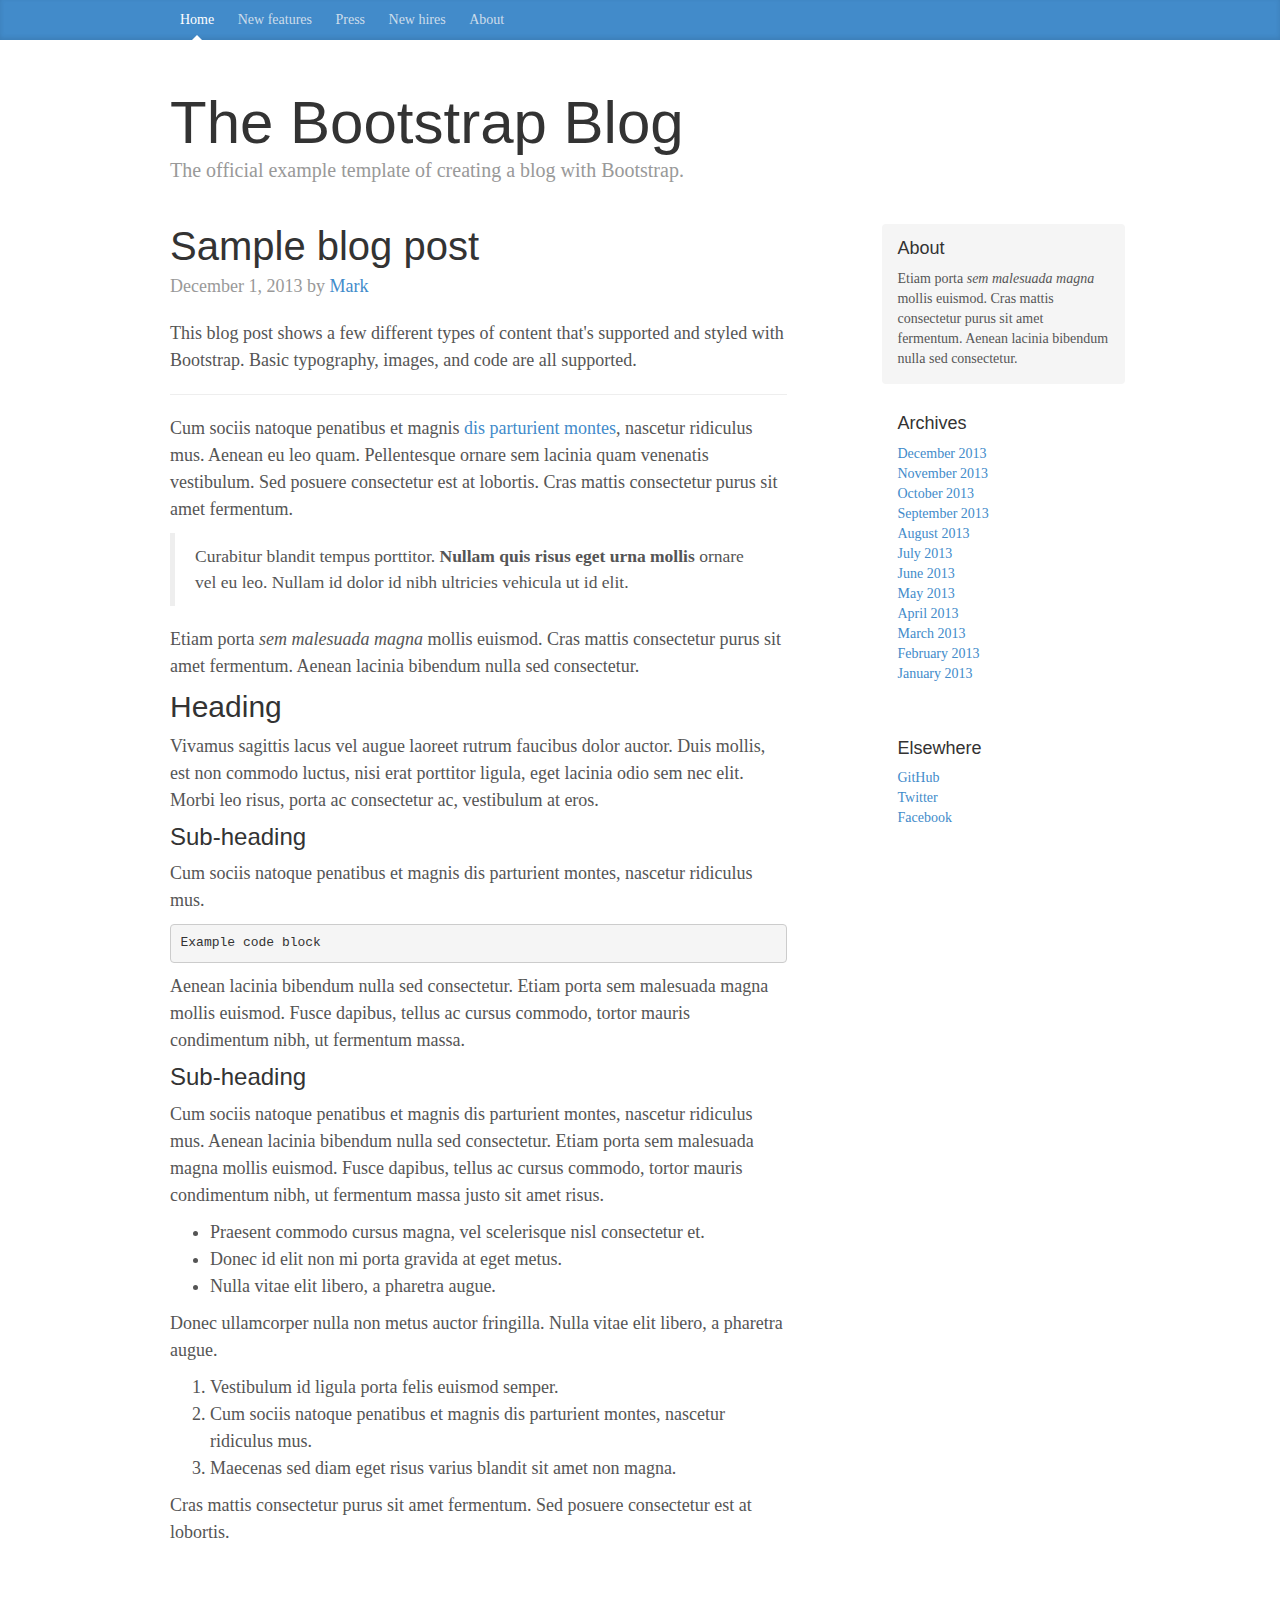
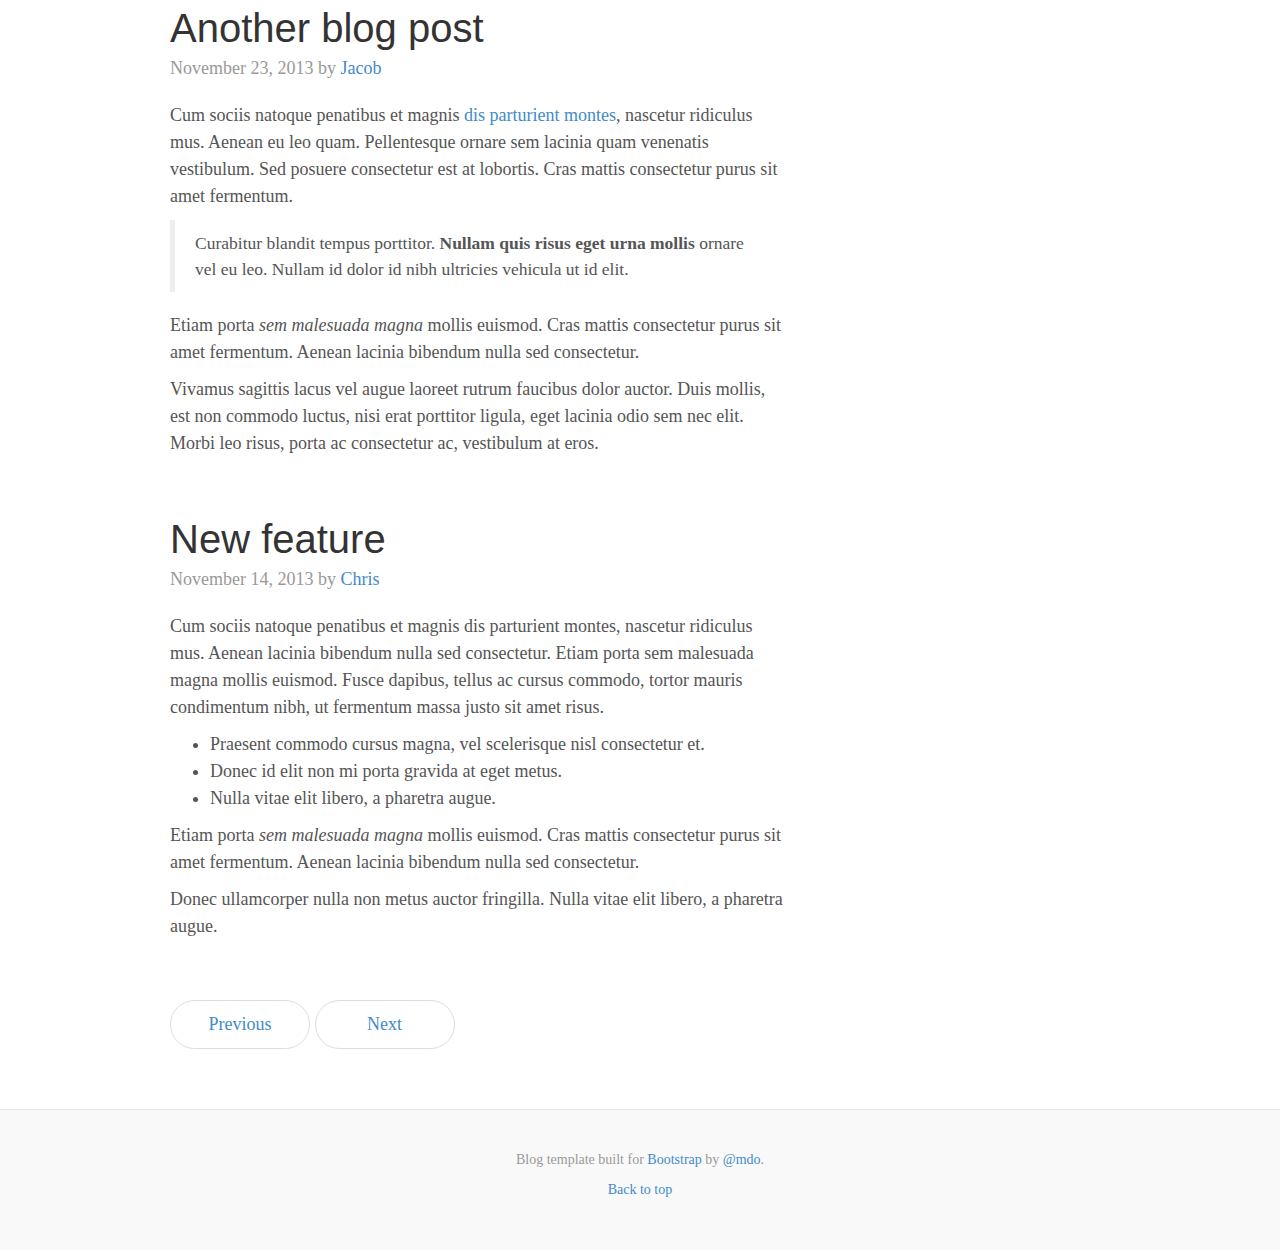
<file: bootstrap/examples/blog/index.html>
<!DOCTYPE html>
<html lang="en">
  <head>
    <meta charset="utf-8">
    <meta http-equiv="X-UA-Compatible" content="IE=edge">
    <meta name="viewport" content="width=device-width, initial-scale=1.0">
    <meta name="description" content="">
    <meta name="author" content="">
    <link rel="shortcut icon" href="../../docs-assets/ico/favicon.png">

    <title>Blog Template for Bootstrap</title>

    <!-- Bootstrap core CSS -->
    <link href="../../dist/css/bootstrap.css" rel="stylesheet">

    <!-- Custom styles for this template -->
    <link href="blog.css" rel="stylesheet">

    <!-- Just for debugging purposes. Don't actually copy this line! -->
    <!--[if lt IE 9]><script src="../../docs-assets/js/ie8-responsive-file-warning.js"></script><![endif]-->

    <!-- HTML5 shim and Respond.js IE8 support of HTML5 elements and media queries -->
    <!--[if lt IE 9]>
      <script src="https://oss.maxcdn.com/libs/html5shiv/3.7.0/html5shiv.js"></script>
      <script src="https://oss.maxcdn.com/libs/respond.js/1.3.0/respond.min.js"></script>
    <![endif]-->
  </head>

  <body>

    <div class="blog-masthead">
      <div class="container">
        <nav class="blog-nav">
          <a class="blog-nav-item active" href="#">Home</a>
          <a class="blog-nav-item" href="#">New features</a>
          <a class="blog-nav-item" href="#">Press</a>
          <a class="blog-nav-item" href="#">New hires</a>
          <a class="blog-nav-item" href="#">About</a>
        </nav>
      </div>
    </div>

    <div class="container">

      <div class="blog-header">
        <h1 class="blog-title">The Bootstrap Blog</h1>
        <p class="lead blog-description">The official example template of creating a blog with Bootstrap.</p>
      </div>

      <div class="row">

        <div class="col-sm-8 blog-main">

          <div class="blog-post">
            <h2 class="blog-post-title">Sample blog post</h2>
            <p class="blog-post-meta">December 1, 2013 by <a href="#">Mark</a></p>

            <p>This blog post shows a few different types of content that's supported and styled with Bootstrap. Basic typography, images, and code are all supported.</p>
            <hr>
            <p>Cum sociis natoque penatibus et magnis <a href="#">dis parturient montes</a>, nascetur ridiculus mus. Aenean eu leo quam. Pellentesque ornare sem lacinia quam venenatis vestibulum. Sed posuere consectetur est at lobortis. Cras mattis consectetur purus sit amet fermentum.</p>
            <blockquote>
              <p>Curabitur blandit tempus porttitor. <strong>Nullam quis risus eget urna mollis</strong> ornare vel eu leo. Nullam id dolor id nibh ultricies vehicula ut id elit.</p>
            </blockquote>
            <p>Etiam porta <em>sem malesuada magna</em> mollis euismod. Cras mattis consectetur purus sit amet fermentum. Aenean lacinia bibendum nulla sed consectetur.</p>
            <h2>Heading</h2>
            <p>Vivamus sagittis lacus vel augue laoreet rutrum faucibus dolor auctor. Duis mollis, est non commodo luctus, nisi erat porttitor ligula, eget lacinia odio sem nec elit. Morbi leo risus, porta ac consectetur ac, vestibulum at eros.</p>
            <h3>Sub-heading</h3>
            <p>Cum sociis natoque penatibus et magnis dis parturient montes, nascetur ridiculus mus.</p>
            <pre><code>Example code block</code></pre>
            <p>Aenean lacinia bibendum nulla sed consectetur. Etiam porta sem malesuada magna mollis euismod. Fusce dapibus, tellus ac cursus commodo, tortor mauris condimentum nibh, ut fermentum massa.</p>
            <h3>Sub-heading</h3>
            <p>Cum sociis natoque penatibus et magnis dis parturient montes, nascetur ridiculus mus. Aenean lacinia bibendum nulla sed consectetur. Etiam porta sem malesuada magna mollis euismod. Fusce dapibus, tellus ac cursus commodo, tortor mauris condimentum nibh, ut fermentum massa justo sit amet risus.</p>
            <ul>
              <li>Praesent commodo cursus magna, vel scelerisque nisl consectetur et.</li>
              <li>Donec id elit non mi porta gravida at eget metus.</li>
              <li>Nulla vitae elit libero, a pharetra augue.</li>
            </ul>
            <p>Donec ullamcorper nulla non metus auctor fringilla. Nulla vitae elit libero, a pharetra augue.</p>
            <ol>
              <li>Vestibulum id ligula porta felis euismod semper.</li>
              <li>Cum sociis natoque penatibus et magnis dis parturient montes, nascetur ridiculus mus.</li>
              <li>Maecenas sed diam eget risus varius blandit sit amet non magna.</li>
            </ol>
            <p>Cras mattis consectetur purus sit amet fermentum. Sed posuere consectetur est at lobortis.</p>
          </div><!-- /.blog-post -->

          <div class="blog-post">
            <h2 class="blog-post-title">Another blog post</h2>
            <p class="blog-post-meta">November 23, 2013 by <a href="#">Jacob</a></p>

            <p>Cum sociis natoque penatibus et magnis <a href="#">dis parturient montes</a>, nascetur ridiculus mus. Aenean eu leo quam. Pellentesque ornare sem lacinia quam venenatis vestibulum. Sed posuere consectetur est at lobortis. Cras mattis consectetur purus sit amet fermentum.</p>
            <blockquote>
              <p>Curabitur blandit tempus porttitor. <strong>Nullam quis risus eget urna mollis</strong> ornare vel eu leo. Nullam id dolor id nibh ultricies vehicula ut id elit.</p>
            </blockquote>
            <p>Etiam porta <em>sem malesuada magna</em> mollis euismod. Cras mattis consectetur purus sit amet fermentum. Aenean lacinia bibendum nulla sed consectetur.</p>
            <p>Vivamus sagittis lacus vel augue laoreet rutrum faucibus dolor auctor. Duis mollis, est non commodo luctus, nisi erat porttitor ligula, eget lacinia odio sem nec elit. Morbi leo risus, porta ac consectetur ac, vestibulum at eros.</p>
          </div><!-- /.blog-post -->

          <div class="blog-post">
            <h2 class="blog-post-title">New feature</h2>
            <p class="blog-post-meta">November 14, 2013 by <a href="#">Chris</a></p>

            <p>Cum sociis natoque penatibus et magnis dis parturient montes, nascetur ridiculus mus. Aenean lacinia bibendum nulla sed consectetur. Etiam porta sem malesuada magna mollis euismod. Fusce dapibus, tellus ac cursus commodo, tortor mauris condimentum nibh, ut fermentum massa justo sit amet risus.</p>
            <ul>
              <li>Praesent commodo cursus magna, vel scelerisque nisl consectetur et.</li>
              <li>Donec id elit non mi porta gravida at eget metus.</li>
              <li>Nulla vitae elit libero, a pharetra augue.</li>
            </ul>
            <p>Etiam porta <em>sem malesuada magna</em> mollis euismod. Cras mattis consectetur purus sit amet fermentum. Aenean lacinia bibendum nulla sed consectetur.</p>
            <p>Donec ullamcorper nulla non metus auctor fringilla. Nulla vitae elit libero, a pharetra augue.</p>
          </div><!-- /.blog-post -->

          <ul class="pager">
            <li><a href="#">Previous</a></li>
            <li><a href="#">Next</a></li>
          </ul>

        </div><!-- /.blog-main -->

        <div class="col-sm-3 col-sm-offset-1 blog-sidebar">
          <div class="sidebar-module sidebar-module-inset">
            <h4>About</h4>
            <p>Etiam porta <em>sem malesuada magna</em> mollis euismod. Cras mattis consectetur purus sit amet fermentum. Aenean lacinia bibendum nulla sed consectetur.</p>
          </div>
          <div class="sidebar-module">
            <h4>Archives</h4>
            <ol class="list-unstyled">
              <li><a href="#">December 2013</a></li>
              <li><a href="#">November 2013</a></li>
              <li><a href="#">October 2013</a></li>
              <li><a href="#">September 2013</a></li>
              <li><a href="#">August 2013</a></li>
              <li><a href="#">July 2013</a></li>
              <li><a href="#">June 2013</a></li>
              <li><a href="#">May 2013</a></li>
              <li><a href="#">April 2013</a></li>
              <li><a href="#">March 2013</a></li>
              <li><a href="#">February 2013</a></li>
              <li><a href="#">January 2013</a></li>
            </ol>
          </div>
          <div class="sidebar-module">
            <h4>Elsewhere</h4>
            <ol class="list-unstyled">
              <li><a href="#">GitHub</a></li>
              <li><a href="#">Twitter</a></li>
              <li><a href="#">Facebook</a></li>
            </ol>
          </div>
        </div><!-- /.blog-sidebar -->

      </div><!-- /.row -->

    </div><!-- /.container -->

    <div class="blog-footer">
      <p>Blog template built for <a href="http://getbootstrap.com">Bootstrap</a> by <a href="https://twitter.com/mdo">@mdo</a>.</p>
      <p>
        <a href="#">Back to top</a>
      </p>
    </div>


    <!-- Bootstrap core JavaScript
    ================================================== -->
    <!-- Placed at the end of the document so the pages load faster -->
    <script src="https://code.jquery.com/jquery-1.10.2.min.js"></script>
    <script src="../../dist/js/bootstrap.min.js"></script>
    <script src="../../docs-assets/js/holder.js"></script>
  </body>
</html>
</file>
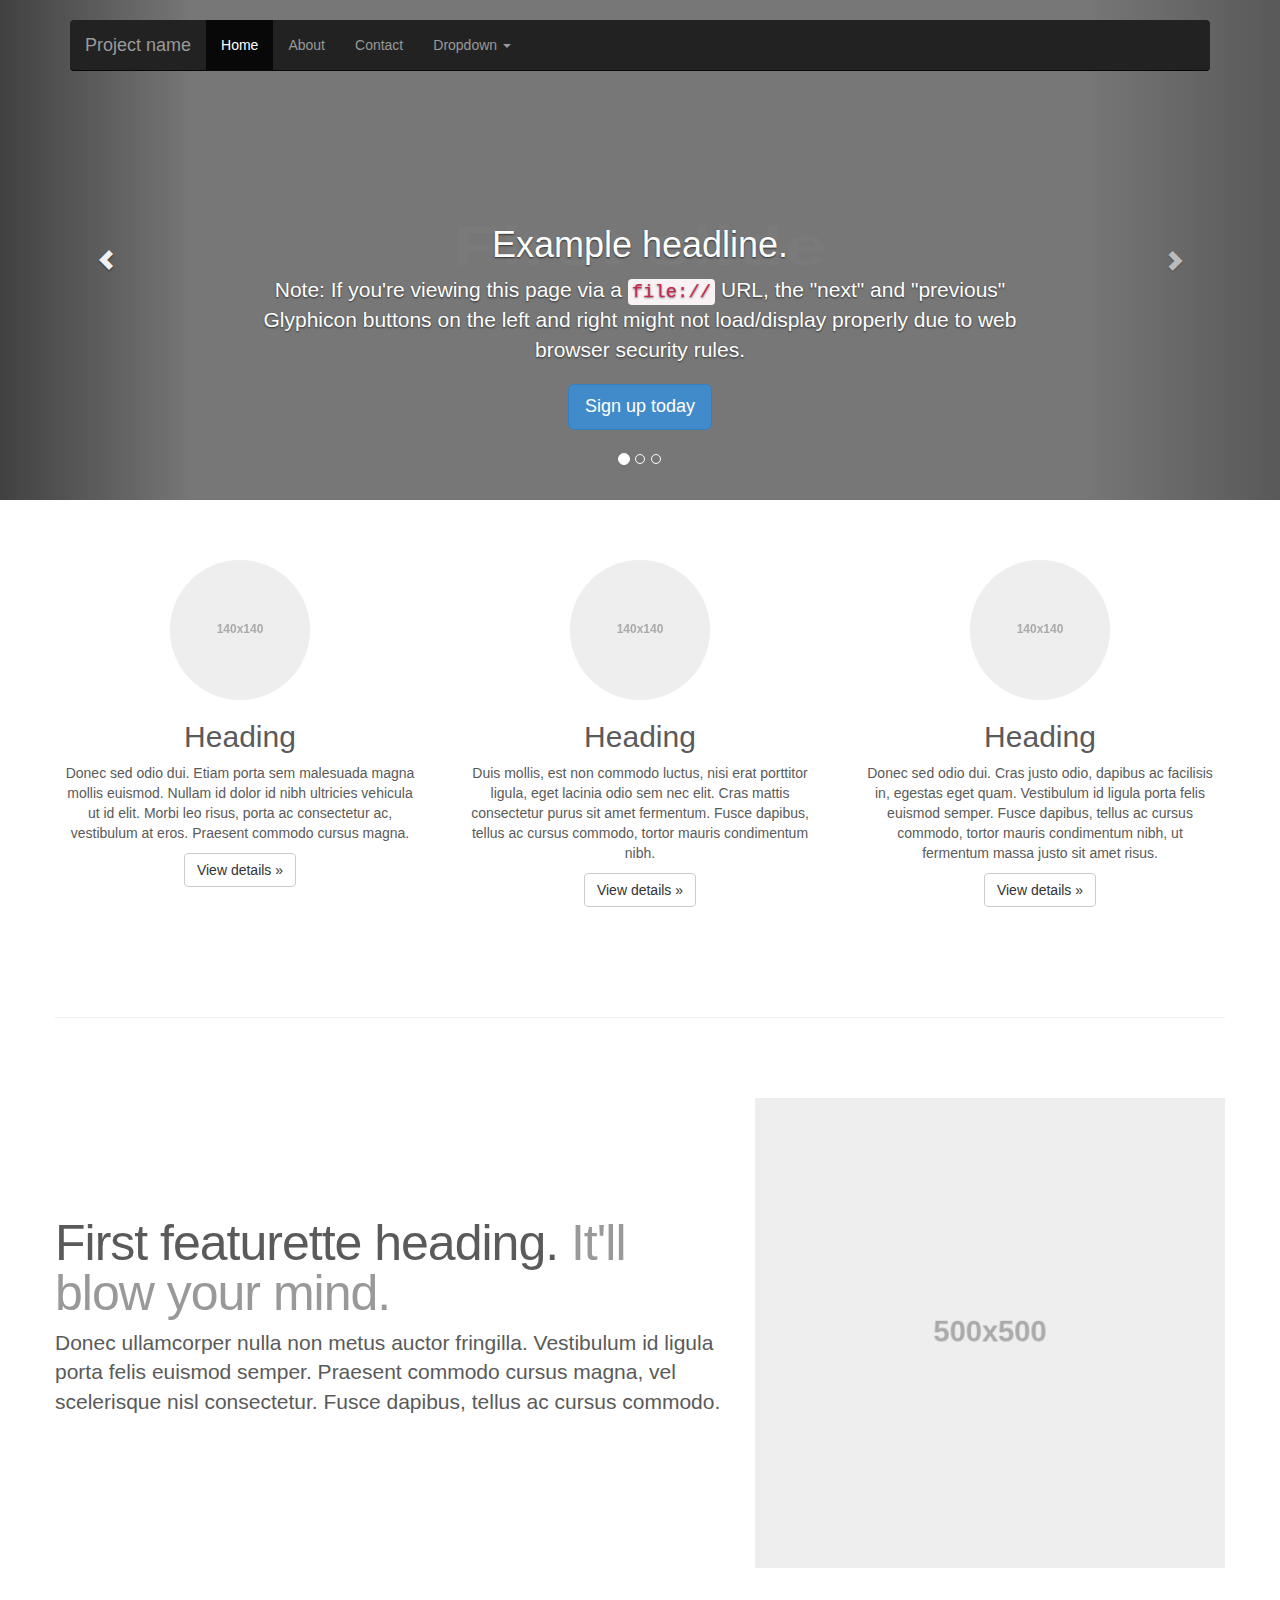
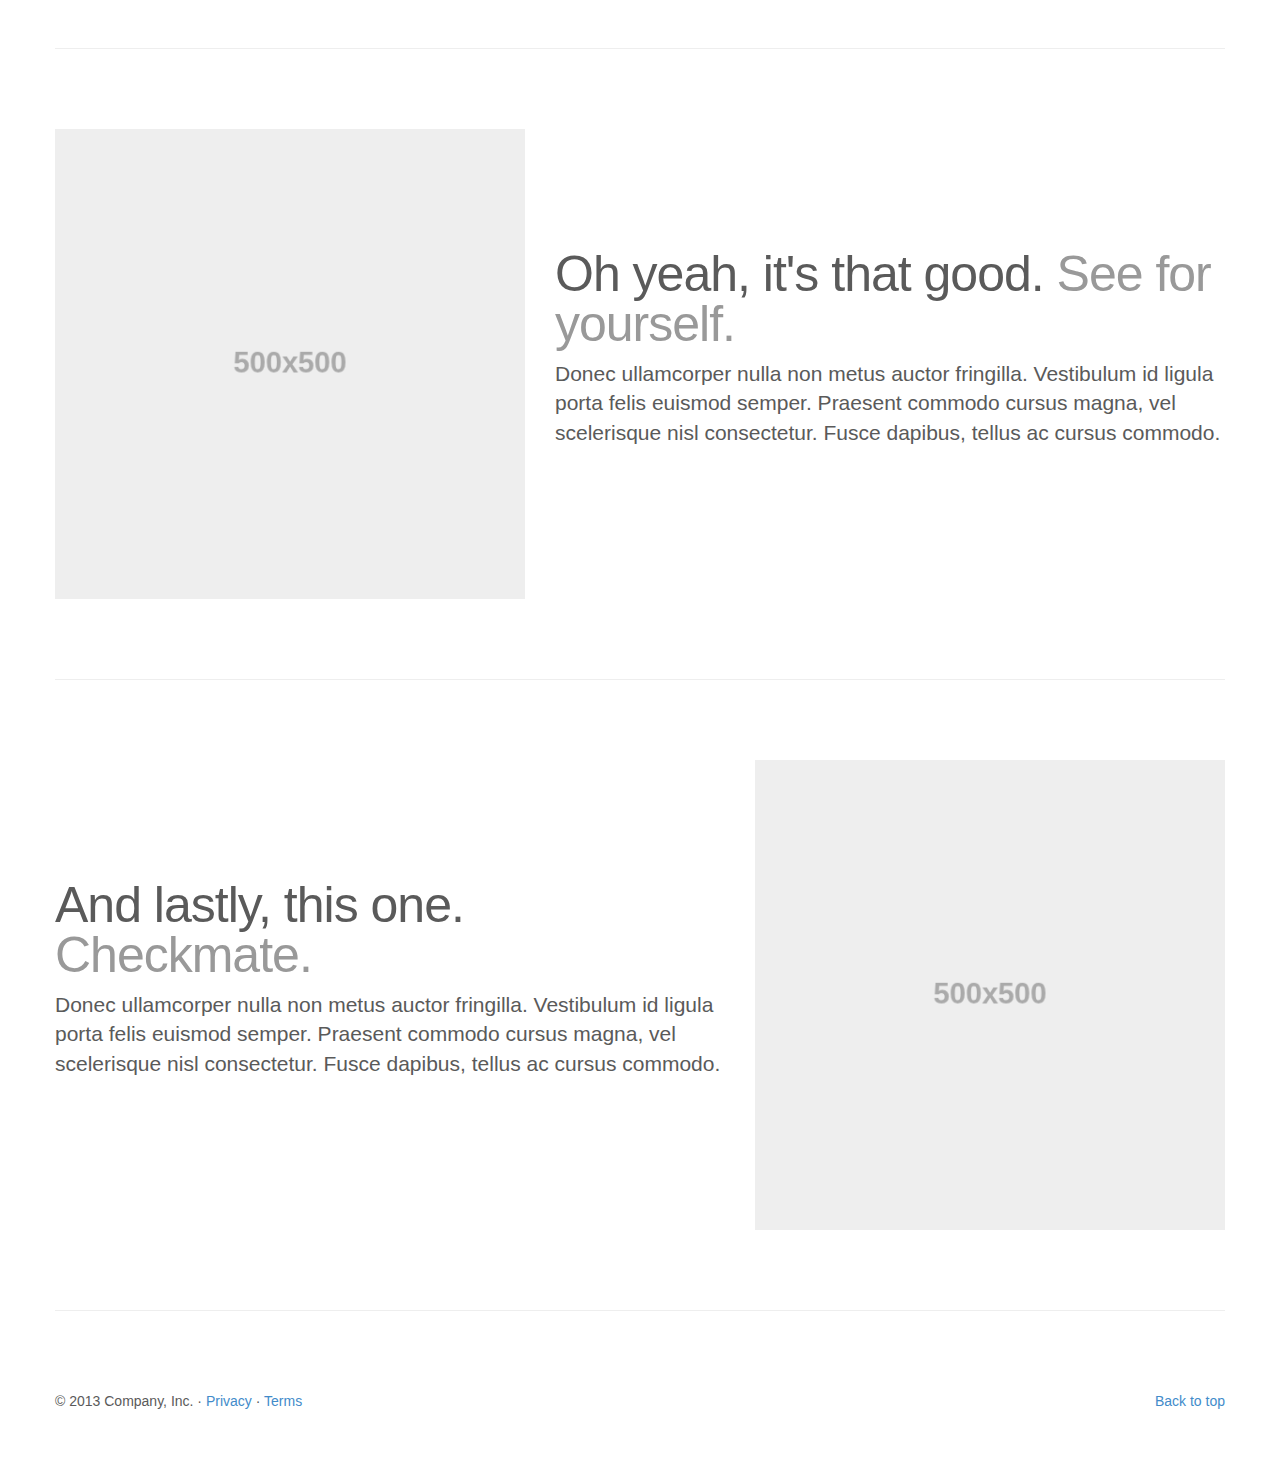
<file: bootstrap/examples/carousel/index.html>
<!DOCTYPE html>
<html lang="en">
  <head>
    <meta charset="utf-8">
    <meta http-equiv="X-UA-Compatible" content="IE=edge">
    <meta name="viewport" content="width=device-width, initial-scale=1.0">
    <meta name="description" content="">
    <meta name="author" content="">
    <link rel="shortcut icon" href="../../docs-assets/ico/favicon.png">

    <title>Carousel Template for Bootstrap</title>

    <!-- Bootstrap core CSS -->
    <link href="../../dist/css/bootstrap.css" rel="stylesheet">

    <!-- Just for debugging purposes. Don't actually copy this line! -->
    <!--[if lt IE 9]><script src="../../docs-assets/js/ie8-responsive-file-warning.js"></script><![endif]-->

    <!-- HTML5 shim and Respond.js IE8 support of HTML5 elements and media queries -->
    <!--[if lt IE 9]>
      <script src="https://oss.maxcdn.com/libs/html5shiv/3.7.0/html5shiv.js"></script>
      <script src="https://oss.maxcdn.com/libs/respond.js/1.3.0/respond.min.js"></script>
    <![endif]-->

    <!-- Custom styles for this template -->
    <link href="carousel.css" rel="stylesheet">
  </head>
<!-- NAVBAR
================================================== -->
  <body>
    <div class="navbar-wrapper">
      <div class="container">

        <div class="navbar navbar-inverse navbar-static-top" role="navigation">
          <div class="container">
            <div class="navbar-header">
              <button type="button" class="navbar-toggle" data-toggle="collapse" data-target=".navbar-collapse">
                <span class="sr-only">Toggle navigation</span>
                <span class="icon-bar"></span>
                <span class="icon-bar"></span>
                <span class="icon-bar"></span>
              </button>
              <a class="navbar-brand" href="#">Project name</a>
            </div>
            <div class="navbar-collapse collapse">
              <ul class="nav navbar-nav">
                <li class="active"><a href="#">Home</a></li>
                <li><a href="#about">About</a></li>
                <li><a href="#contact">Contact</a></li>
                <li class="dropdown">
                  <a href="#" class="dropdown-toggle" data-toggle="dropdown">Dropdown <b class="caret"></b></a>
                  <ul class="dropdown-menu">
                    <li><a href="#">Action</a></li>
                    <li><a href="#">Another action</a></li>
                    <li><a href="#">Something else here</a></li>
                    <li class="divider"></li>
                    <li class="dropdown-header">Nav header</li>
                    <li><a href="#">Separated link</a></li>
                    <li><a href="#">One more separated link</a></li>
                  </ul>
                </li>
              </ul>
            </div>
          </div>
        </div>

      </div>
    </div>


    <!-- Carousel
    ================================================== -->
    <div id="myCarousel" class="carousel slide" data-ride="carousel">
      <!-- Indicators -->
      <ol class="carousel-indicators">
        <li data-target="#myCarousel" data-slide-to="0" class="active"></li>
        <li data-target="#myCarousel" data-slide-to="1"></li>
        <li data-target="#myCarousel" data-slide-to="2"></li>
      </ol>
      <div class="carousel-inner">
        <div class="item active">
          <img data-src="holder.js/900x500/auto/#777:#7a7a7a/text:First slide" alt="First slide">
          <div class="container">
            <div class="carousel-caption">
              <h1>Example headline.</h1>
              <p>Note: If you're viewing this page via a <code>file://</code> URL, the "next" and "previous" Glyphicon buttons on the left and right might not load/display properly due to web browser security rules.</p>
              <p><a class="btn btn-lg btn-primary" href="#" role="button">Sign up today</a></p>
            </div>
          </div>
        </div>
        <div class="item">
          <img data-src="holder.js/900x500/auto/#666:#6a6a6a/text:Second slide" alt="Second slide">
          <div class="container">
            <div class="carousel-caption">
              <h1>Another example headline.</h1>
              <p>Cras justo odio, dapibus ac facilisis in, egestas eget quam. Donec id elit non mi porta gravida at eget metus. Nullam id dolor id nibh ultricies vehicula ut id elit.</p>
              <p><a class="btn btn-lg btn-primary" href="#" role="button">Learn more</a></p>
            </div>
          </div>
        </div>
        <div class="item">
          <img data-src="holder.js/900x500/auto/#555:#5a5a5a/text:Third slide" alt="Third slide">
          <div class="container">
            <div class="carousel-caption">
              <h1>One more for good measure.</h1>
              <p>Cras justo odio, dapibus ac facilisis in, egestas eget quam. Donec id elit non mi porta gravida at eget metus. Nullam id dolor id nibh ultricies vehicula ut id elit.</p>
              <p><a class="btn btn-lg btn-primary" href="#" role="button">Browse gallery</a></p>
            </div>
          </div>
        </div>
      </div>
      <a class="left carousel-control" href="#myCarousel" data-slide="prev"><span class="glyphicon glyphicon-chevron-left"></span></a>
      <a class="right carousel-control" href="#myCarousel" data-slide="next"><span class="glyphicon glyphicon-chevron-right"></span></a>
    </div><!-- /.carousel -->



    <!-- Marketing messaging and featurettes
    ================================================== -->
    <!-- Wrap the rest of the page in another container to center all the content. -->

    <div class="container marketing">

      <!-- Three columns of text below the carousel -->
      <div class="row">
        <div class="col-lg-4">
          <img class="img-circle" data-src="holder.js/140x140" alt="Generic placeholder image">
          <h2>Heading</h2>
          <p>Donec sed odio dui. Etiam porta sem malesuada magna mollis euismod. Nullam id dolor id nibh ultricies vehicula ut id elit. Morbi leo risus, porta ac consectetur ac, vestibulum at eros. Praesent commodo cursus magna.</p>
          <p><a class="btn btn-default" href="#" role="button">View details &raquo;</a></p>
        </div><!-- /.col-lg-4 -->
        <div class="col-lg-4">
          <img class="img-circle" data-src="holder.js/140x140" alt="Generic placeholder image">
          <h2>Heading</h2>
          <p>Duis mollis, est non commodo luctus, nisi erat porttitor ligula, eget lacinia odio sem nec elit. Cras mattis consectetur purus sit amet fermentum. Fusce dapibus, tellus ac cursus commodo, tortor mauris condimentum nibh.</p>
          <p><a class="btn btn-default" href="#" role="button">View details &raquo;</a></p>
        </div><!-- /.col-lg-4 -->
        <div class="col-lg-4">
          <img class="img-circle" data-src="holder.js/140x140" alt="Generic placeholder image">
          <h2>Heading</h2>
          <p>Donec sed odio dui. Cras justo odio, dapibus ac facilisis in, egestas eget quam. Vestibulum id ligula porta felis euismod semper. Fusce dapibus, tellus ac cursus commodo, tortor mauris condimentum nibh, ut fermentum massa justo sit amet risus.</p>
          <p><a class="btn btn-default" href="#" role="button">View details &raquo;</a></p>
        </div><!-- /.col-lg-4 -->
      </div><!-- /.row -->


      <!-- START THE FEATURETTES -->

      <hr class="featurette-divider">

      <div class="row featurette">
        <div class="col-md-7">
          <h2 class="featurette-heading">First featurette heading. <span class="text-muted">It'll blow your mind.</span></h2>
          <p class="lead">Donec ullamcorper nulla non metus auctor fringilla. Vestibulum id ligula porta felis euismod semper. Praesent commodo cursus magna, vel scelerisque nisl consectetur. Fusce dapibus, tellus ac cursus commodo.</p>
        </div>
        <div class="col-md-5">
          <img class="featurette-image img-responsive" data-src="holder.js/500x500/auto" alt="Generic placeholder image">
        </div>
      </div>

      <hr class="featurette-divider">

      <div class="row featurette">
        <div class="col-md-5">
          <img class="featurette-image img-responsive" data-src="holder.js/500x500/auto" alt="Generic placeholder image">
        </div>
        <div class="col-md-7">
          <h2 class="featurette-heading">Oh yeah, it's that good. <span class="text-muted">See for yourself.</span></h2>
          <p class="lead">Donec ullamcorper nulla non metus auctor fringilla. Vestibulum id ligula porta felis euismod semper. Praesent commodo cursus magna, vel scelerisque nisl consectetur. Fusce dapibus, tellus ac cursus commodo.</p>
        </div>
      </div>

      <hr class="featurette-divider">

      <div class="row featurette">
        <div class="col-md-7">
          <h2 class="featurette-heading">And lastly, this one. <span class="text-muted">Checkmate.</span></h2>
          <p class="lead">Donec ullamcorper nulla non metus auctor fringilla. Vestibulum id ligula porta felis euismod semper. Praesent commodo cursus magna, vel scelerisque nisl consectetur. Fusce dapibus, tellus ac cursus commodo.</p>
        </div>
        <div class="col-md-5">
          <img class="featurette-image img-responsive" data-src="holder.js/500x500/auto" alt="Generic placeholder image">
        </div>
      </div>

      <hr class="featurette-divider">

      <!-- /END THE FEATURETTES -->


      <!-- FOOTER -->
      <footer>
        <p class="pull-right"><a href="#">Back to top</a></p>
        <p>&copy; 2013 Company, Inc. &middot; <a href="#">Privacy</a> &middot; <a href="#">Terms</a></p>
      </footer>

    </div><!-- /.container -->


    <!-- Bootstrap core JavaScript
    ================================================== -->
    <!-- Placed at the end of the document so the pages load faster -->
    <script src="https://code.jquery.com/jquery-1.10.2.min.js"></script>
    <script src="../../dist/js/bootstrap.min.js"></script>
    <script src="../../docs-assets/js/holder.js"></script>
  </body>
</html>
</file>
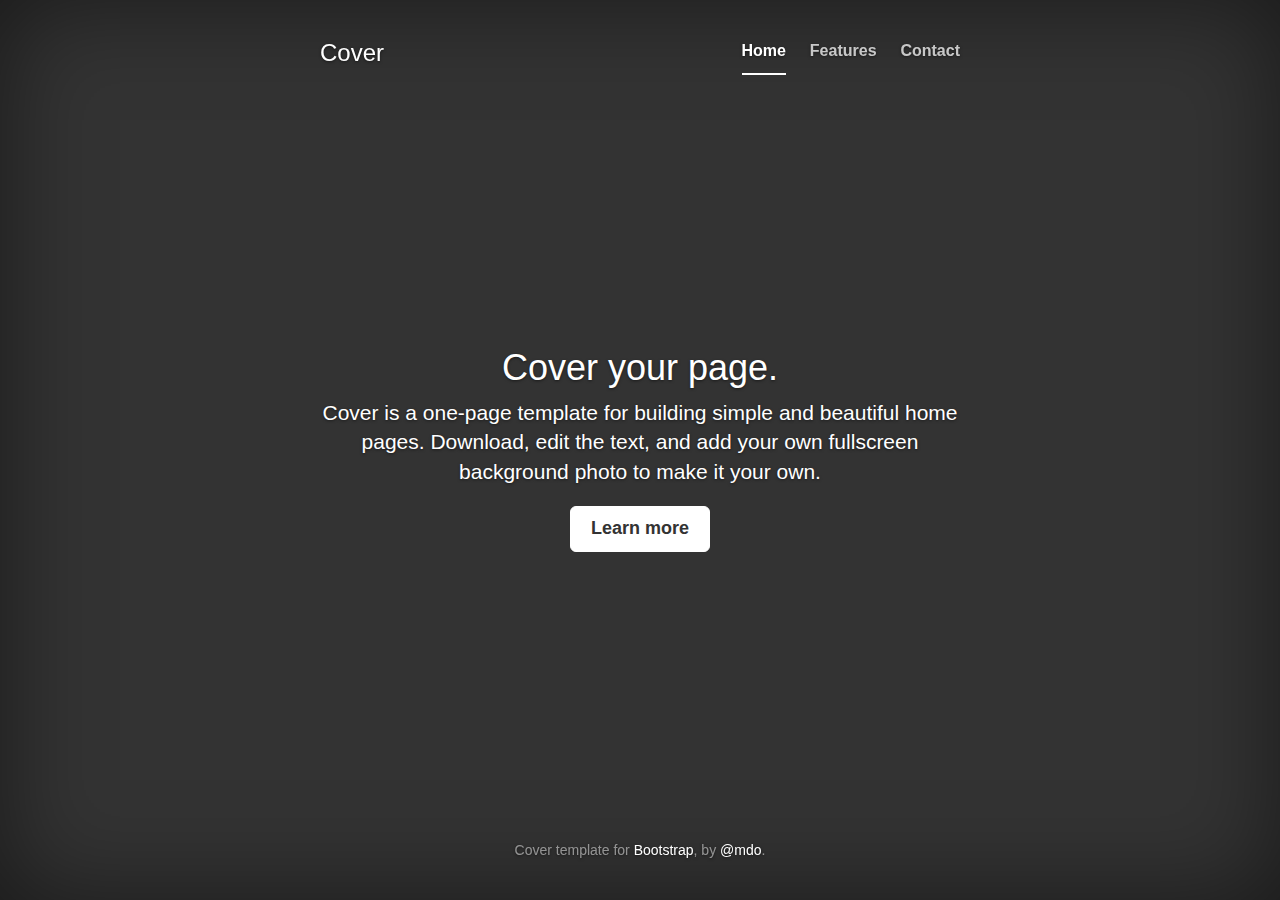
<file: bootstrap/examples/cover/index.html>
<!DOCTYPE html>
<html lang="en">
  <head>
    <meta charset="utf-8">
    <meta http-equiv="X-UA-Compatible" content="IE=edge">
    <meta name="viewport" content="width=device-width, initial-scale=1.0">
    <meta name="description" content="">
    <meta name="author" content="">
    <link rel="shortcut icon" href="../../docs-assets/ico/favicon.png">

    <title>Cover Template for Bootstrap</title>

    <!-- Bootstrap core CSS -->
    <link href="../../dist/css/bootstrap.css" rel="stylesheet">

    <!-- Custom styles for this template -->
    <link href="cover.css" rel="stylesheet">

    <!-- Just for debugging purposes. Don't actually copy this line! -->
    <!--[if lt IE 9]><script src="../../docs-assets/js/ie8-responsive-file-warning.js"></script><![endif]-->

    <!-- HTML5 shim and Respond.js IE8 support of HTML5 elements and media queries -->
    <!--[if lt IE 9]>
      <script src="https://oss.maxcdn.com/libs/html5shiv/3.7.0/html5shiv.js"></script>
      <script src="https://oss.maxcdn.com/libs/respond.js/1.3.0/respond.min.js"></script>
    <![endif]-->
  </head>

  <body>

    <div class="site-wrapper">

      <div class="site-wrapper-inner">

        <div class="cover-container">

          <div class="masthead clearfix">
            <div class="inner">
              <h3 class="masthead-brand">Cover</h3>
              <ul class="nav masthead-nav">
                <li class="active"><a href="#">Home</a></li>
                <li><a href="#">Features</a></li>
                <li><a href="#">Contact</a></li>
              </ul>
            </div>
          </div>

          <div class="inner cover">
            <h1 class="cover-heading">Cover your page.</h1>
            <p class="lead">Cover is a one-page template for building simple and beautiful home pages. Download, edit the text, and add your own fullscreen background photo to make it your own.</p>
            <p class="lead">
              <a href="#" class="btn btn-lg btn-default">Learn more</a>
            </p>
          </div>

          <div class="mastfoot">
            <div class="inner">
              <p>Cover template for <a href="http://getbootstrap.com">Bootstrap</a>, by <a href="https://twitter.com/mdo">@mdo</a>.</p>
            </div>
          </div>

        </div>

      </div>

    </div>

    <!-- Bootstrap core JavaScript
    ================================================== -->
    <!-- Placed at the end of the document so the pages load faster -->
    <script src="https://code.jquery.com/jquery-1.10.2.min.js"></script>
    <script src="../../dist/js/bootstrap.min.js"></script>
    <script src="../../docs-assets/js/holder.js"></script>
  </body>
</html>
</file>
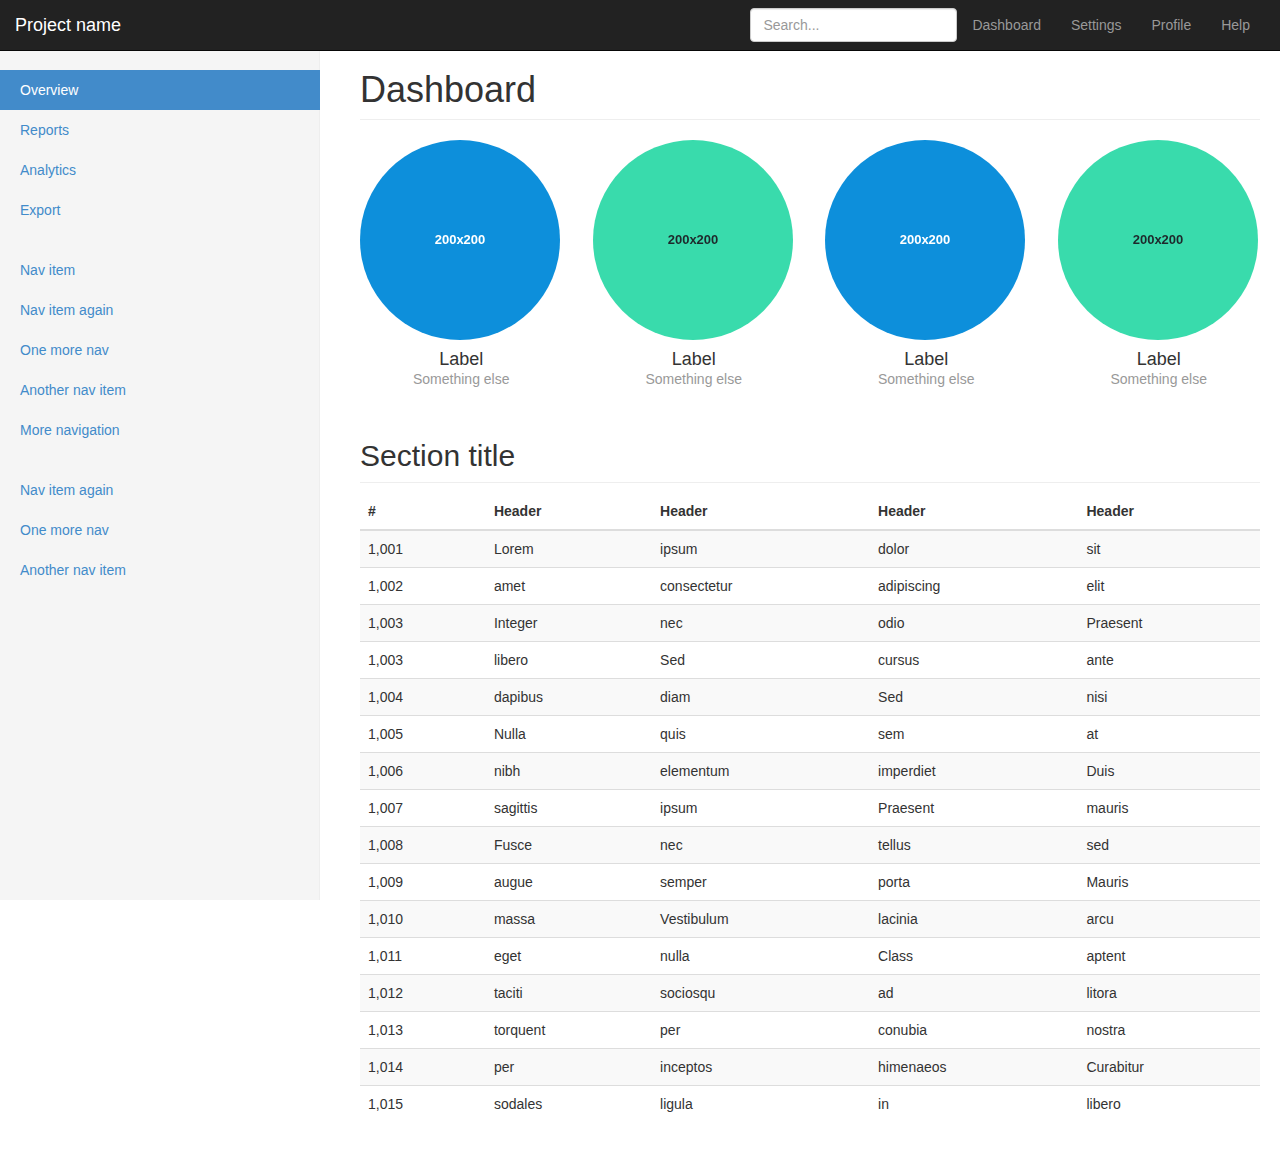
<file: bootstrap/examples/dashboard/index.html>
<!DOCTYPE html>
<html lang="en">
  <head>
    <meta charset="utf-8">
    <meta http-equiv="X-UA-Compatible" content="IE=edge">
    <meta name="viewport" content="width=device-width, initial-scale=1.0">
    <meta name="description" content="">
    <meta name="author" content="">
    <link rel="shortcut icon" href="../../docs-assets/ico/favicon.png">

    <title>Dashboard Template for Bootstrap</title>

    <!-- Bootstrap core CSS -->
    <link href="../../dist/css/bootstrap.css" rel="stylesheet">

    <!-- Custom styles for this template -->
    <link href="dashboard.css" rel="stylesheet">

    <!-- Just for debugging purposes. Don't actually copy this line! -->
    <!--[if lt IE 9]><script src="../../docs-assets/js/ie8-responsive-file-warning.js"></script><![endif]-->

    <!-- HTML5 shim and Respond.js IE8 support of HTML5 elements and media queries -->
    <!--[if lt IE 9]>
      <script src="https://oss.maxcdn.com/libs/html5shiv/3.7.0/html5shiv.js"></script>
      <script src="https://oss.maxcdn.com/libs/respond.js/1.3.0/respond.min.js"></script>
    <![endif]-->
  </head>

  <body>

    <div class="navbar navbar-inverse navbar-fixed-top" role="navigation">
      <div class="container-fluid">
        <div class="navbar-header">
          <button type="button" class="navbar-toggle" data-toggle="collapse" data-target=".navbar-collapse">
            <span class="sr-only">Toggle navigation</span>
            <span class="icon-bar"></span>
            <span class="icon-bar"></span>
            <span class="icon-bar"></span>
          </button>
          <a class="navbar-brand" href="#">Project name</a>
        </div>
        <div class="navbar-collapse collapse">
          <ul class="nav navbar-nav navbar-right">
            <li><a href="#">Dashboard</a></li>
            <li><a href="#">Settings</a></li>
            <li><a href="#">Profile</a></li>
            <li><a href="#">Help</a></li>
          </ul>
          <form class="navbar-form navbar-right">
            <input type="text" class="form-control" placeholder="Search...">
          </form>
        </div>
      </div>
    </div>

    <div class="container-fluid">
      <div class="row">
        <div class="col-sm-3 sidebar">
          <ul class="nav nav-sidebar">
            <li class="active"><a href="#">Overview</a></li>
            <li><a href="#">Reports</a></li>
            <li><a href="#">Analytics</a></li>
            <li><a href="#">Export</a></li>
          </ul>
          <ul class="nav nav-sidebar">
            <li><a href="">Nav item</a></li>
            <li><a href="">Nav item again</a></li>
            <li><a href="">One more nav</a></li>
            <li><a href="">Another nav item</a></li>
            <li><a href="">More navigation</a></li>
          </ul>
          <ul class="nav nav-sidebar">
            <li><a href="">Nav item again</a></li>
            <li><a href="">One more nav</a></li>
            <li><a href="">Another nav item</a></li>
          </ul>
        </div>
        <div class="col-sm-9 col-sm-offset-3 main">
          <h1 class="page-header">Dashboard</h1>

          <div class="row placeholders">
            <div class="col-xs-6 col-sm-3 placeholder">
              <img data-src="holder.js/200x200/auto/sky" class="img-responsive" alt="Generic placeholder thumbnail">
              <h4>Label</h4>
              <span class="text-muted">Something else</span>
            </div>
            <div class="col-xs-6 col-sm-3 placeholder">
              <img data-src="holder.js/200x200/auto/vine" class="img-responsive" alt="Generic placeholder thumbnail">
              <h4>Label</h4>
              <span class="text-muted">Something else</span>
            </div>
            <div class="col-xs-6 col-sm-3 placeholder">
              <img data-src="holder.js/200x200/auto/sky" class="img-responsive" alt="Generic placeholder thumbnail">
              <h4>Label</h4>
              <span class="text-muted">Something else</span>
            </div>
            <div class="col-xs-6 col-sm-3 placeholder">
              <img data-src="holder.js/200x200/auto/vine" class="img-responsive" alt="Generic placeholder thumbnail">
              <h4>Label</h4>
              <span class="text-muted">Something else</span>
            </div>
          </div>

          <h2 class="sub-header">Section title</h2>
          <div class="table-responsive">
            <table class="table table-striped">
              <thead>
                <tr>
                  <th>#</th>
                  <th>Header</th>
                  <th>Header</th>
                  <th>Header</th>
                  <th>Header</th>
                </tr>
              </thead>
              <tbody>
                <tr>
                  <td>1,001</td>
                  <td>Lorem</td>
                  <td>ipsum</td>
                  <td>dolor</td>
                  <td>sit</td>
                </tr>
                <tr>
                  <td>1,002</td>
                  <td>amet</td>
                  <td>consectetur</td>
                  <td>adipiscing</td>
                  <td>elit</td>
                </tr>
                <tr>
                  <td>1,003</td>
                  <td>Integer</td>
                  <td>nec</td>
                  <td>odio</td>
                  <td>Praesent</td>
                </tr>
                <tr>
                  <td>1,003</td>
                  <td>libero</td>
                  <td>Sed</td>
                  <td>cursus</td>
                  <td>ante</td>
                </tr>
                <tr>
                  <td>1,004</td>
                  <td>dapibus</td>
                  <td>diam</td>
                  <td>Sed</td>
                  <td>nisi</td>
                </tr>
                <tr>
                  <td>1,005</td>
                  <td>Nulla</td>
                  <td>quis</td>
                  <td>sem</td>
                  <td>at</td>
                </tr>
                <tr>
                  <td>1,006</td>
                  <td>nibh</td>
                  <td>elementum</td>
                  <td>imperdiet</td>
                  <td>Duis</td>
                </tr>
                <tr>
                  <td>1,007</td>
                  <td>sagittis</td>
                  <td>ipsum</td>
                  <td>Praesent</td>
                  <td>mauris</td>
                </tr>
                <tr>
                  <td>1,008</td>
                  <td>Fusce</td>
                  <td>nec</td>
                  <td>tellus</td>
                  <td>sed</td>
                </tr>
                <tr>
                  <td>1,009</td>
                  <td>augue</td>
                  <td>semper</td>
                  <td>porta</td>
                  <td>Mauris</td>
                </tr>
                <tr>
                  <td>1,010</td>
                  <td>massa</td>
                  <td>Vestibulum</td>
                  <td>lacinia</td>
                  <td>arcu</td>
                </tr>
                <tr>
                  <td>1,011</td>
                  <td>eget</td>
                  <td>nulla</td>
                  <td>Class</td>
                  <td>aptent</td>
                </tr>
                <tr>
                  <td>1,012</td>
                  <td>taciti</td>
                  <td>sociosqu</td>
                  <td>ad</td>
                  <td>litora</td>
                </tr>
                <tr>
                  <td>1,013</td>
                  <td>torquent</td>
                  <td>per</td>
                  <td>conubia</td>
                  <td>nostra</td>
                </tr>
                <tr>
                  <td>1,014</td>
                  <td>per</td>
                  <td>inceptos</td>
                  <td>himenaeos</td>
                  <td>Curabitur</td>
                </tr>
                <tr>
                  <td>1,015</td>
                  <td>sodales</td>
                  <td>ligula</td>
                  <td>in</td>
                  <td>libero</td>
                </tr>
              </tbody>
            </table>
          </div>
        </div>
      </div>
    </div>

    <!-- Bootstrap core JavaScript
    ================================================== -->
    <!-- Placed at the end of the document so the pages load faster -->
    <script src="https://code.jquery.com/jquery-1.10.2.min.js"></script>
    <script src="../../dist/js/bootstrap.min.js"></script>
    <script src="../../docs-assets/js/holder.js"></script>
  </body>
</html>
</file>
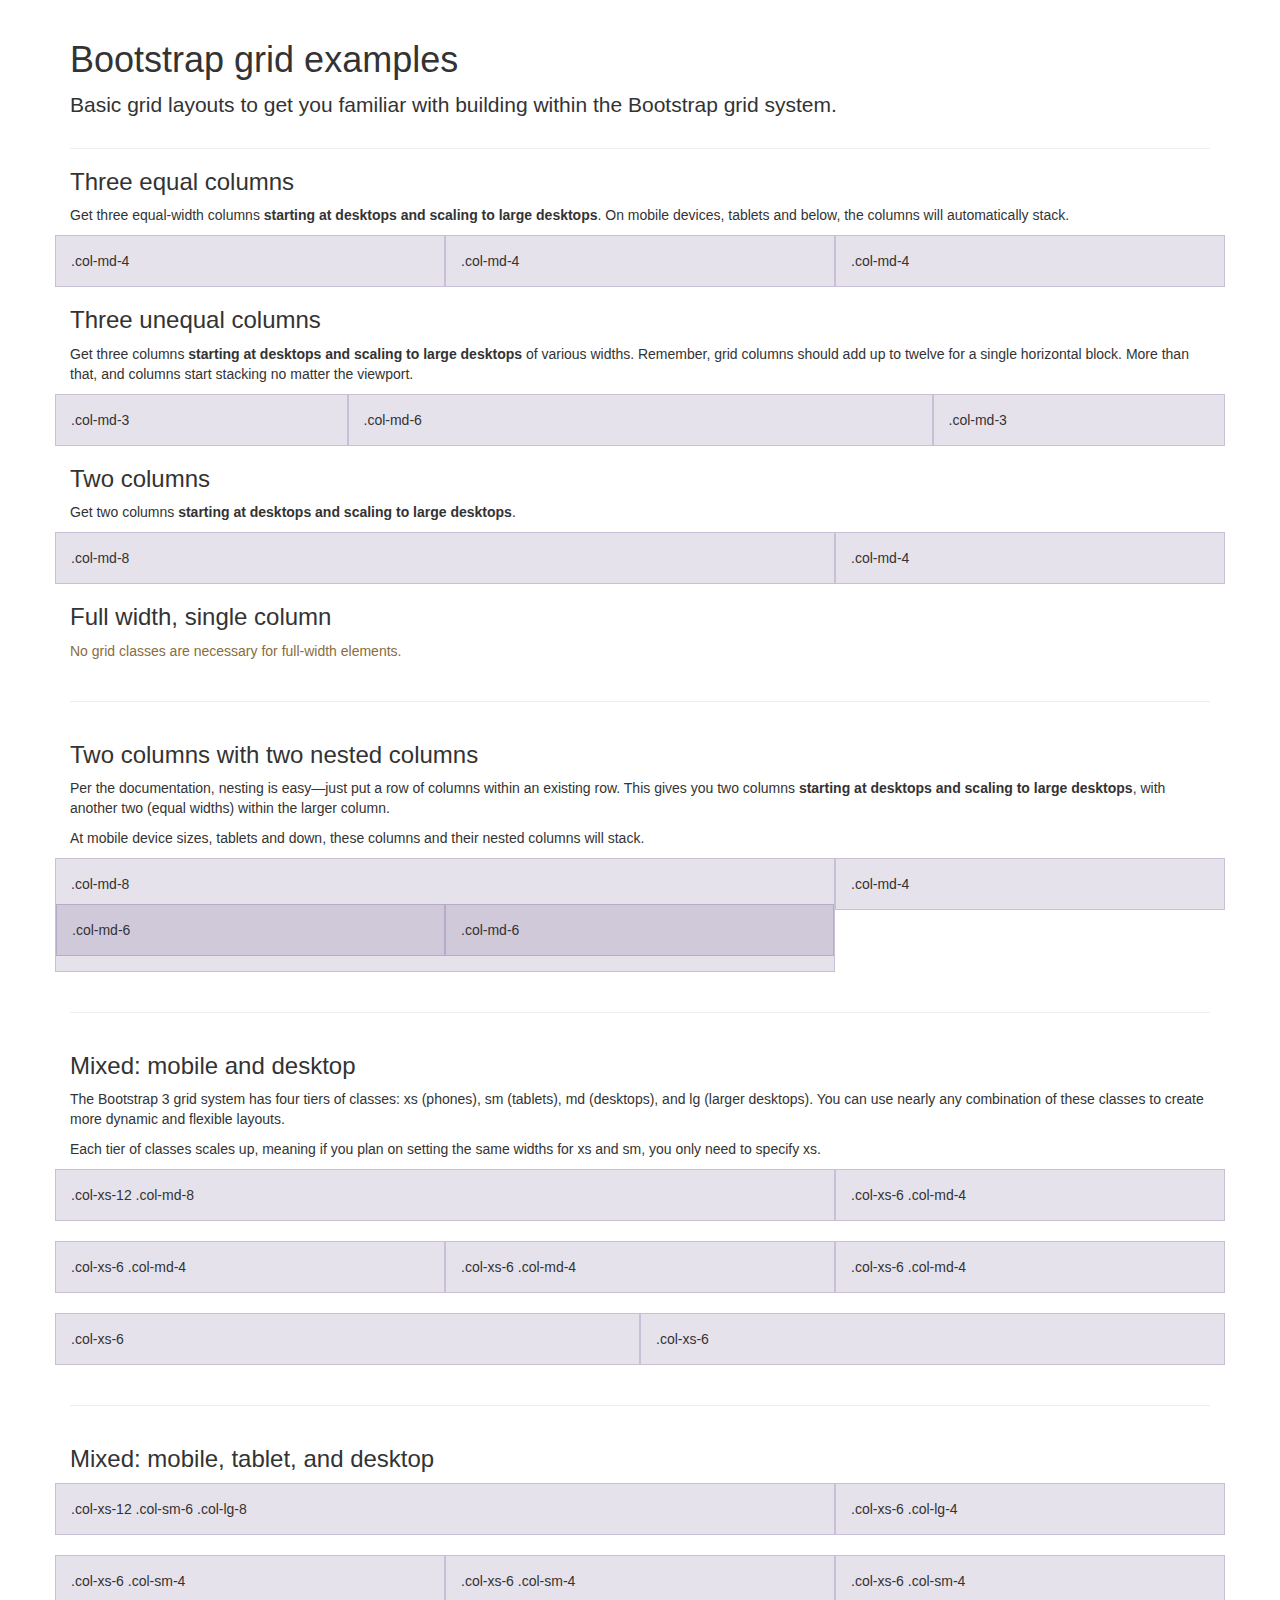
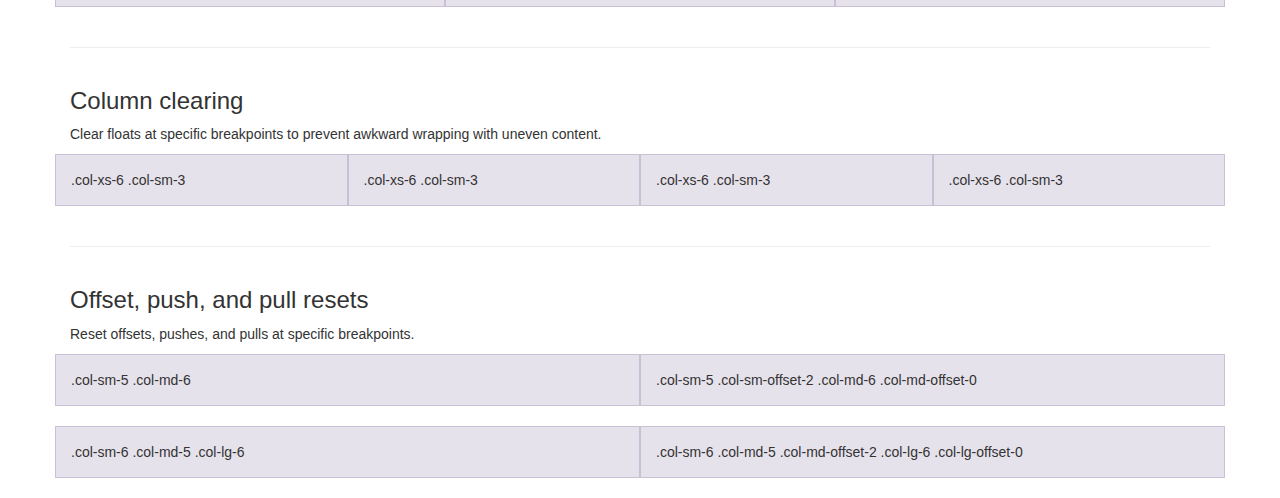
<file: bootstrap/examples/grid/index.html>
<!DOCTYPE html>
<html lang="en">
  <head>
    <meta charset="utf-8">
    <meta http-equiv="X-UA-Compatible" content="IE=edge">
    <meta name="viewport" content="width=device-width, initial-scale=1.0">
    <meta name="description" content="">
    <meta name="author" content="">
    <link rel="shortcut icon" href="../../docs-assets/ico/favicon.png">

    <title>Grid Template for Bootstrap</title>

    <!-- Bootstrap core CSS -->
    <link href="../../dist/css/bootstrap.css" rel="stylesheet">

    <!-- Custom styles for this template -->
    <link href="grid.css" rel="stylesheet">

    <!-- Just for debugging purposes. Don't actually copy this line! -->
    <!--[if lt IE 9]><script src="../../docs-assets/js/ie8-responsive-file-warning.js"></script><![endif]-->

    <!-- HTML5 shim and Respond.js IE8 support of HTML5 elements and media queries -->
    <!--[if lt IE 9]>
      <script src="https://oss.maxcdn.com/libs/html5shiv/3.7.0/html5shiv.js"></script>
      <script src="https://oss.maxcdn.com/libs/respond.js/1.3.0/respond.min.js"></script>
    <![endif]-->
  </head>

  <body>
    <div class="container">

      <div class="page-header">
        <h1>Bootstrap grid examples</h1>
        <p class="lead">Basic grid layouts to get you familiar with building within the Bootstrap grid system.</p>
      </div>

      <h3>Three equal columns</h3>
      <p>Get three equal-width columns <strong>starting at desktops and scaling to large desktops</strong>. On mobile devices, tablets and below, the columns will automatically stack.</p>
      <div class="row">
        <div class="col-md-4">.col-md-4</div>
        <div class="col-md-4">.col-md-4</div>
        <div class="col-md-4">.col-md-4</div>
      </div>

      <h3>Three unequal columns</h3>
      <p>Get three columns <strong>starting at desktops and scaling to large desktops</strong> of various widths. Remember, grid columns should add up to twelve for a single horizontal block. More than that, and columns start stacking no matter the viewport.</p>
      <div class="row">
        <div class="col-md-3">.col-md-3</div>
        <div class="col-md-6">.col-md-6</div>
        <div class="col-md-3">.col-md-3</div>
      </div>

      <h3>Two columns</h3>
      <p>Get two columns <strong>starting at desktops and scaling to large desktops</strong>.</p>
      <div class="row">
        <div class="col-md-8">.col-md-8</div>
        <div class="col-md-4">.col-md-4</div>
      </div>

      <h3>Full width, single column</h3>
      <p class="text-warning">No grid classes are necessary for full-width elements.</p>

      <hr>

      <h3>Two columns with two nested columns</h3>
      <p>Per the documentation, nesting is easy—just put a row of columns within an existing row. This gives you two columns <strong>starting at desktops and scaling to large desktops</strong>, with another two (equal widths) within the larger column.</p>
      <p>At mobile device sizes, tablets and down, these columns and their nested columns will stack.</p>
      <div class="row">
        <div class="col-md-8">
          .col-md-8
          <div class="row">
            <div class="col-md-6">.col-md-6</div>
            <div class="col-md-6">.col-md-6</div>
          </div>
        </div>
        <div class="col-md-4">.col-md-4</div>
      </div>

      <hr>

      <h3>Mixed: mobile and desktop</h3>
      <p>The Bootstrap 3 grid system has four tiers of classes: xs (phones), sm (tablets), md (desktops), and lg (larger desktops). You can use nearly any combination of these classes to create more dynamic and flexible layouts.</p>
      <p>Each tier of classes scales up, meaning if you plan on setting the same widths for xs and sm, you only need to specify xs.</p>
      <div class="row">
        <div class="col-xs-12 col-md-8">.col-xs-12 .col-md-8</div>
        <div class="col-xs-6 col-md-4">.col-xs-6 .col-md-4</div>
      </div>
      <div class="row">
        <div class="col-xs-6 col-md-4">.col-xs-6 .col-md-4</div>
        <div class="col-xs-6 col-md-4">.col-xs-6 .col-md-4</div>
        <div class="col-xs-6 col-md-4">.col-xs-6 .col-md-4</div>
      </div>
      <div class="row">
        <div class="col-xs-6">.col-xs-6</div>
        <div class="col-xs-6">.col-xs-6</div>
      </div>

      <hr>

      <h3>Mixed: mobile, tablet, and desktop</h3>
      <p></p>
      <div class="row">
        <div class="col-xs-12 col-sm-6 col-lg-8">.col-xs-12 .col-sm-6 .col-lg-8</div>
        <div class="col-xs-6 col-lg-4">.col-xs-6 .col-lg-4</div>
      </div>
      <div class="row">
        <div class="col-xs-6 col-sm-4">.col-xs-6 .col-sm-4</div>
        <div class="col-xs-6 col-sm-4">.col-xs-6 .col-sm-4</div>
        <div class="col-xs-6 col-sm-4">.col-xs-6 .col-sm-4</div>
      </div>

      <hr>

      <h3>Column clearing</h3>
      <p>Clear floats at specific breakpoints to prevent awkward wrapping with uneven content.</p>
      <div class="row">
        <div class="col-xs-6 col-sm-3">.col-xs-6 .col-sm-3</div>
        <div class="col-xs-6 col-sm-3">.col-xs-6 .col-sm-3</div>

        <!-- Add the extra clearfix for only the required viewport -->
        <div class="clearfix visible-xs"></div>

        <div class="col-xs-6 col-sm-3">.col-xs-6 .col-sm-3</div>
        <div class="col-xs-6 col-sm-3">.col-xs-6 .col-sm-3</div>
      </div>

      <hr>

      <h3>Offset, push, and pull resets</h3>
      <p>Reset offsets, pushes, and pulls at specific breakpoints.</p>
      <div class="row">
        <div class="col-sm-5 col-md-6">.col-sm-5 .col-md-6</div>
        <div class="col-sm-5 col-sm-offset-2 col-md-6 col-md-offset-0">.col-sm-5 .col-sm-offset-2 .col-md-6 .col-md-offset-0</div>
      </div>
      <div class="row">
        <div class="col-sm-6 col-md-5 col-lg-6">.col-sm-6 .col-md-5 .col-lg-6</div>
        <div class="col-sm-6 col-md-5 col-md-offset-2 col-lg-6 col-lg-offset-0">.col-sm-6 .col-md-5 .col-md-offset-2 .col-lg-6 .col-lg-offset-0</div>
      </div>


    </div> <!-- /container -->


    <!-- Bootstrap core JavaScript
    ================================================== -->
    <!-- Placed at the end of the document so the pages load faster -->
  </body>
</html>
</file>
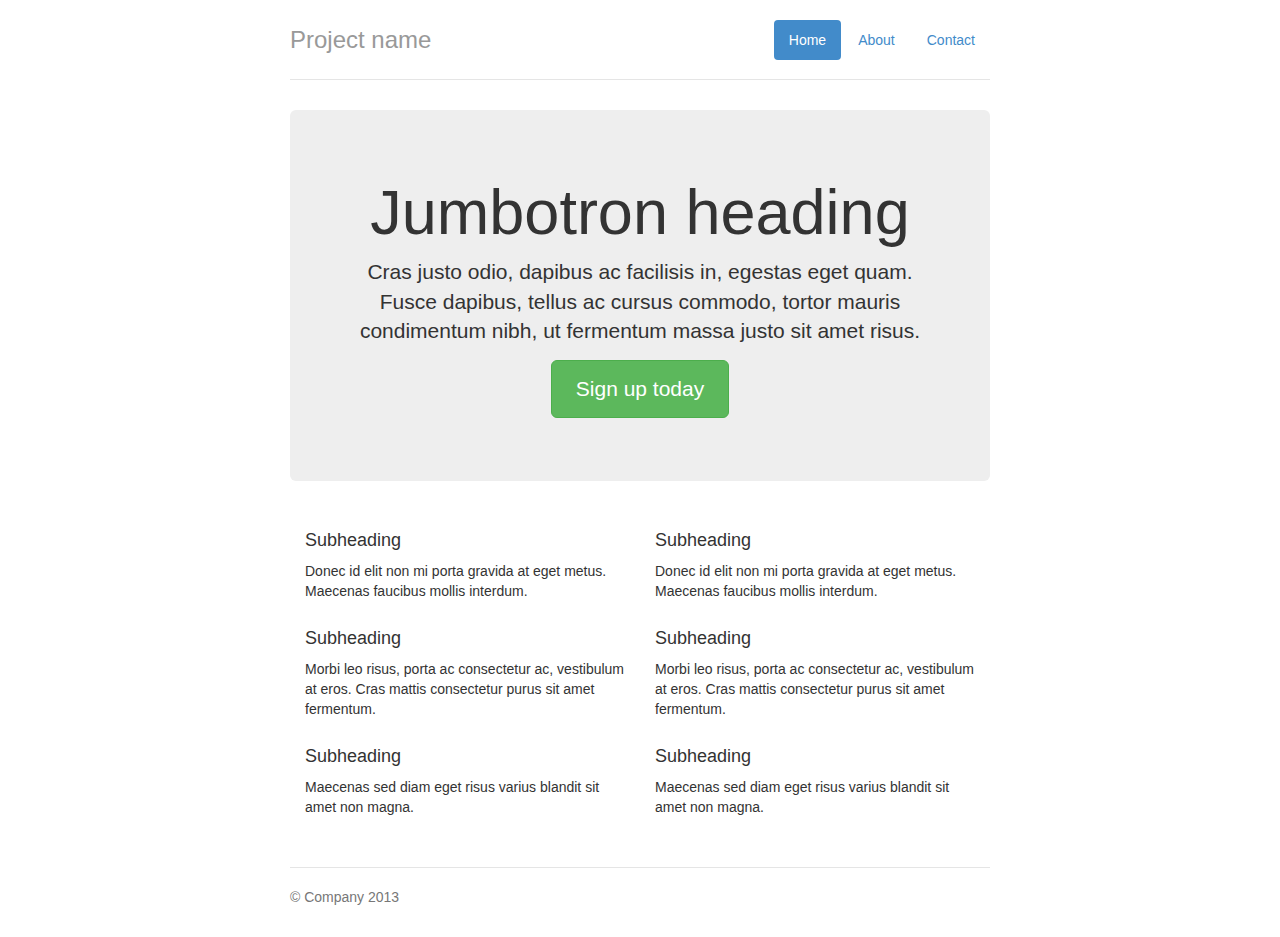
<file: bootstrap/examples/jumbotron-narrow/index.html>
<!DOCTYPE html>
<html lang="en">
  <head>
    <meta charset="utf-8">
    <meta http-equiv="X-UA-Compatible" content="IE=edge">
    <meta name="viewport" content="width=device-width, initial-scale=1.0">
    <meta name="description" content="">
    <meta name="author" content="">
    <link rel="shortcut icon" href="../../docs-assets/ico/favicon.png">

    <title>Narrow Jumbotron Template for Bootstrap</title>

    <!-- Bootstrap core CSS -->
    <link href="../../dist/css/bootstrap.css" rel="stylesheet">

    <!-- Custom styles for this template -->
    <link href="jumbotron-narrow.css" rel="stylesheet">

    <!-- Just for debugging purposes. Don't actually copy this line! -->
    <!--[if lt IE 9]><script src="../../docs-assets/js/ie8-responsive-file-warning.js"></script><![endif]-->

    <!-- HTML5 shim and Respond.js IE8 support of HTML5 elements and media queries -->
    <!--[if lt IE 9]>
      <script src="https://oss.maxcdn.com/libs/html5shiv/3.7.0/html5shiv.js"></script>
      <script src="https://oss.maxcdn.com/libs/respond.js/1.3.0/respond.min.js"></script>
    <![endif]-->
  </head>

  <body>

    <div class="container">
      <div class="header">
        <ul class="nav nav-pills pull-right">
          <li class="active"><a href="#">Home</a></li>
          <li><a href="#">About</a></li>
          <li><a href="#">Contact</a></li>
        </ul>
        <h3 class="text-muted">Project name</h3>
      </div>

      <div class="jumbotron">
        <h1>Jumbotron heading</h1>
        <p class="lead">Cras justo odio, dapibus ac facilisis in, egestas eget quam. Fusce dapibus, tellus ac cursus commodo, tortor mauris condimentum nibh, ut fermentum massa justo sit amet risus.</p>
        <p><a class="btn btn-lg btn-success" href="#" role="button">Sign up today</a></p>
      </div>

      <div class="row marketing">
        <div class="col-lg-6">
          <h4>Subheading</h4>
          <p>Donec id elit non mi porta gravida at eget metus. Maecenas faucibus mollis interdum.</p>

          <h4>Subheading</h4>
          <p>Morbi leo risus, porta ac consectetur ac, vestibulum at eros. Cras mattis consectetur purus sit amet fermentum.</p>

          <h4>Subheading</h4>
          <p>Maecenas sed diam eget risus varius blandit sit amet non magna.</p>
        </div>

        <div class="col-lg-6">
          <h4>Subheading</h4>
          <p>Donec id elit non mi porta gravida at eget metus. Maecenas faucibus mollis interdum.</p>

          <h4>Subheading</h4>
          <p>Morbi leo risus, porta ac consectetur ac, vestibulum at eros. Cras mattis consectetur purus sit amet fermentum.</p>

          <h4>Subheading</h4>
          <p>Maecenas sed diam eget risus varius blandit sit amet non magna.</p>
        </div>
      </div>

      <div class="footer">
        <p>&copy; Company 2013</p>
      </div>

    </div> <!-- /container -->


    <!-- Bootstrap core JavaScript
    ================================================== -->
    <!-- Placed at the end of the document so the pages load faster -->
  </body>
</html>
</file>
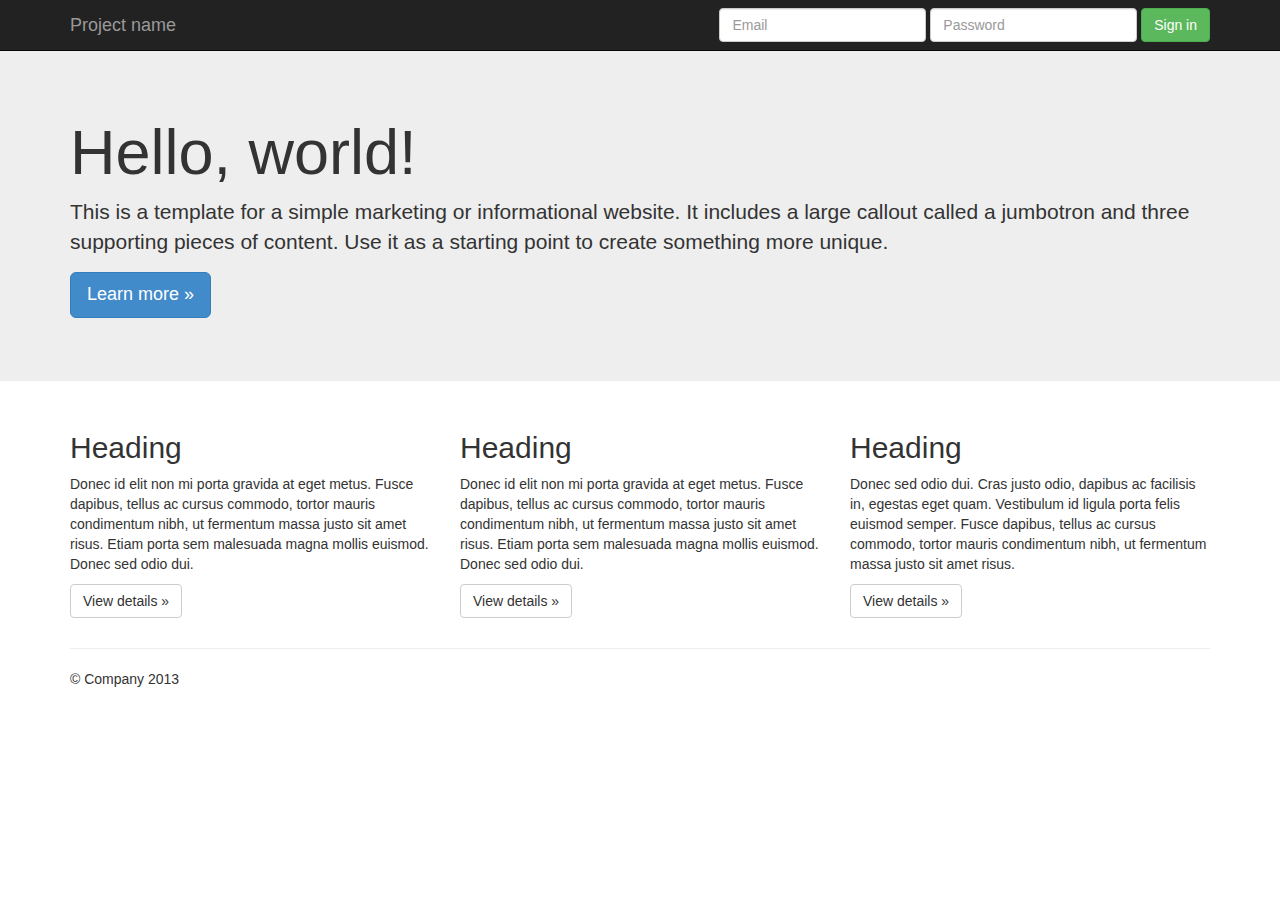
<file: bootstrap/examples/jumbotron/index.html>
<!DOCTYPE html>
<html lang="en">
  <head>
    <meta charset="utf-8">
    <meta http-equiv="X-UA-Compatible" content="IE=edge">
    <meta name="viewport" content="width=device-width, initial-scale=1.0">
    <meta name="description" content="">
    <meta name="author" content="">
    <link rel="shortcut icon" href="../../docs-assets/ico/favicon.png">

    <title>Jumbotron Template for Bootstrap</title>

    <!-- Bootstrap core CSS -->
    <link href="../../dist/css/bootstrap.css" rel="stylesheet">

    <!-- Custom styles for this template -->
    <link href="jumbotron.css" rel="stylesheet">

    <!-- Just for debugging purposes. Don't actually copy this line! -->
    <!--[if lt IE 9]><script src="../../docs-assets/js/ie8-responsive-file-warning.js"></script><![endif]-->

    <!-- HTML5 shim and Respond.js IE8 support of HTML5 elements and media queries -->
    <!--[if lt IE 9]>
      <script src="https://oss.maxcdn.com/libs/html5shiv/3.7.0/html5shiv.js"></script>
      <script src="https://oss.maxcdn.com/libs/respond.js/1.3.0/respond.min.js"></script>
    <![endif]-->
  </head>

  <body>

    <div class="navbar navbar-inverse navbar-fixed-top" role="navigation">
      <div class="container">
        <div class="navbar-header">
          <button type="button" class="navbar-toggle" data-toggle="collapse" data-target=".navbar-collapse">
            <span class="sr-only">Toggle navigation</span>
            <span class="icon-bar"></span>
            <span class="icon-bar"></span>
            <span class="icon-bar"></span>
          </button>
          <a class="navbar-brand" href="#">Project name</a>
        </div>
        <div class="navbar-collapse collapse">
          <form class="navbar-form navbar-right" role="form">
            <div class="form-group">
              <input type="text" placeholder="Email" class="form-control">
            </div>
            <div class="form-group">
              <input type="password" placeholder="Password" class="form-control">
            </div>
            <button type="submit" class="btn btn-success">Sign in</button>
          </form>
        </div><!--/.navbar-collapse -->
      </div>
    </div>

    <!-- Main jumbotron for a primary marketing message or call to action -->
    <div class="jumbotron">
      <div class="container">
        <h1>Hello, world!</h1>
        <p>This is a template for a simple marketing or informational website. It includes a large callout called a jumbotron and three supporting pieces of content. Use it as a starting point to create something more unique.</p>
        <p><a class="btn btn-primary btn-lg" role="button">Learn more &raquo;</a></p>
      </div>
    </div>

    <div class="container">
      <!-- Example row of columns -->
      <div class="row">
        <div class="col-md-4">
          <h2>Heading</h2>
          <p>Donec id elit non mi porta gravida at eget metus. Fusce dapibus, tellus ac cursus commodo, tortor mauris condimentum nibh, ut fermentum massa justo sit amet risus. Etiam porta sem malesuada magna mollis euismod. Donec sed odio dui. </p>
          <p><a class="btn btn-default" href="#" role="button">View details &raquo;</a></p>
        </div>
        <div class="col-md-4">
          <h2>Heading</h2>
          <p>Donec id elit non mi porta gravida at eget metus. Fusce dapibus, tellus ac cursus commodo, tortor mauris condimentum nibh, ut fermentum massa justo sit amet risus. Etiam porta sem malesuada magna mollis euismod. Donec sed odio dui. </p>
          <p><a class="btn btn-default" href="#" role="button">View details &raquo;</a></p>
       </div>
        <div class="col-md-4">
          <h2>Heading</h2>
          <p>Donec sed odio dui. Cras justo odio, dapibus ac facilisis in, egestas eget quam. Vestibulum id ligula porta felis euismod semper. Fusce dapibus, tellus ac cursus commodo, tortor mauris condimentum nibh, ut fermentum massa justo sit amet risus.</p>
          <p><a class="btn btn-default" href="#" role="button">View details &raquo;</a></p>
        </div>
      </div>

      <hr>

      <footer>
        <p>&copy; Company 2013</p>
      </footer>
    </div> <!-- /container -->


    <!-- Bootstrap core JavaScript
    ================================================== -->
    <!-- Placed at the end of the document so the pages load faster -->
    <script src="https://code.jquery.com/jquery-1.10.2.min.js"></script>
    <script src="../../dist/js/bootstrap.min.js"></script>
  </body>
</html>
</file>
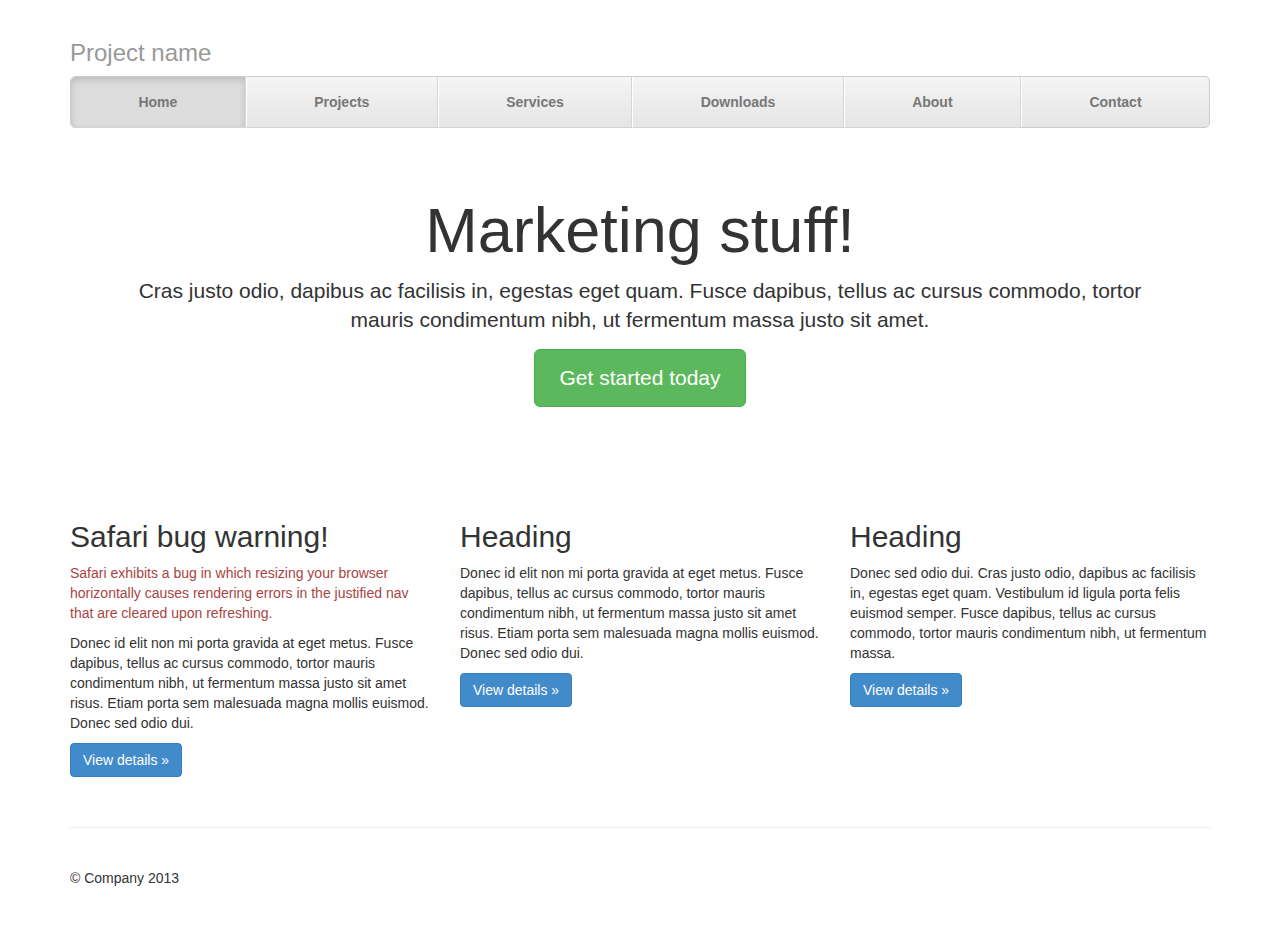
<file: bootstrap/examples/justified-nav/index.html>
<!DOCTYPE html>
<html lang="en">
  <head>
    <meta charset="utf-8">
    <meta http-equiv="X-UA-Compatible" content="IE=edge">
    <meta name="viewport" content="width=device-width, initial-scale=1.0">
    <meta name="description" content="">
    <meta name="author" content="">
    <link rel="shortcut icon" href="../../docs-assets/ico/favicon.png">

    <title>Justified Nav Template for Bootstrap</title>

    <!-- Bootstrap core CSS -->
    <link href="../../dist/css/bootstrap.css" rel="stylesheet">

    <!-- Custom styles for this template -->
    <link href="justified-nav.css" rel="stylesheet">

    <!-- Just for debugging purposes. Don't actually copy this line! -->
    <!--[if lt IE 9]><script src="../../docs-assets/js/ie8-responsive-file-warning.js"></script><![endif]-->

    <!-- HTML5 shim and Respond.js IE8 support of HTML5 elements and media queries -->
    <!--[if lt IE 9]>
      <script src="https://oss.maxcdn.com/libs/html5shiv/3.7.0/html5shiv.js"></script>
      <script src="https://oss.maxcdn.com/libs/respond.js/1.3.0/respond.min.js"></script>
    <![endif]-->
  </head>

  <body>

    <div class="container">

      <div class="masthead">
        <h3 class="text-muted">Project name</h3>
        <ul class="nav nav-justified">
          <li class="active"><a href="#">Home</a></li>
          <li><a href="#">Projects</a></li>
          <li><a href="#">Services</a></li>
          <li><a href="#">Downloads</a></li>
          <li><a href="#">About</a></li>
          <li><a href="#">Contact</a></li>
        </ul>
      </div>

      <!-- Jumbotron -->
      <div class="jumbotron">
        <h1>Marketing stuff!</h1>
        <p class="lead">Cras justo odio, dapibus ac facilisis in, egestas eget quam. Fusce dapibus, tellus ac cursus commodo, tortor mauris condimentum nibh, ut fermentum massa justo sit amet.</p>
        <p><a class="btn btn-lg btn-success" href="#" role="button">Get started today</a></p>
      </div>

      <!-- Example row of columns -->
      <div class="row">
        <div class="col-lg-4">
          <h2>Safari bug warning!</h2>
          <p class="text-danger">Safari exhibits a bug in which resizing your browser horizontally causes rendering errors in the justified nav that are cleared upon refreshing.</p>
          <p>Donec id elit non mi porta gravida at eget metus. Fusce dapibus, tellus ac cursus commodo, tortor mauris condimentum nibh, ut fermentum massa justo sit amet risus. Etiam porta sem malesuada magna mollis euismod. Donec sed odio dui. </p>
          <p><a class="btn btn-primary" href="#" role="button">View details &raquo;</a></p>
        </div>
        <div class="col-lg-4">
          <h2>Heading</h2>
          <p>Donec id elit non mi porta gravida at eget metus. Fusce dapibus, tellus ac cursus commodo, tortor mauris condimentum nibh, ut fermentum massa justo sit amet risus. Etiam porta sem malesuada magna mollis euismod. Donec sed odio dui. </p>
          <p><a class="btn btn-primary" href="#" role="button">View details &raquo;</a></p>
       </div>
        <div class="col-lg-4">
          <h2>Heading</h2>
          <p>Donec sed odio dui. Cras justo odio, dapibus ac facilisis in, egestas eget quam. Vestibulum id ligula porta felis euismod semper. Fusce dapibus, tellus ac cursus commodo, tortor mauris condimentum nibh, ut fermentum massa.</p>
          <p><a class="btn btn-primary" href="#" role="button">View details &raquo;</a></p>
        </div>
      </div>

      <!-- Site footer -->
      <div class="footer">
        <p>&copy; Company 2013</p>
      </div>

    </div> <!-- /container -->


    <!-- Bootstrap core JavaScript
    ================================================== -->
    <!-- Placed at the end of the document so the pages load faster -->
  </body>
</html>
</file>
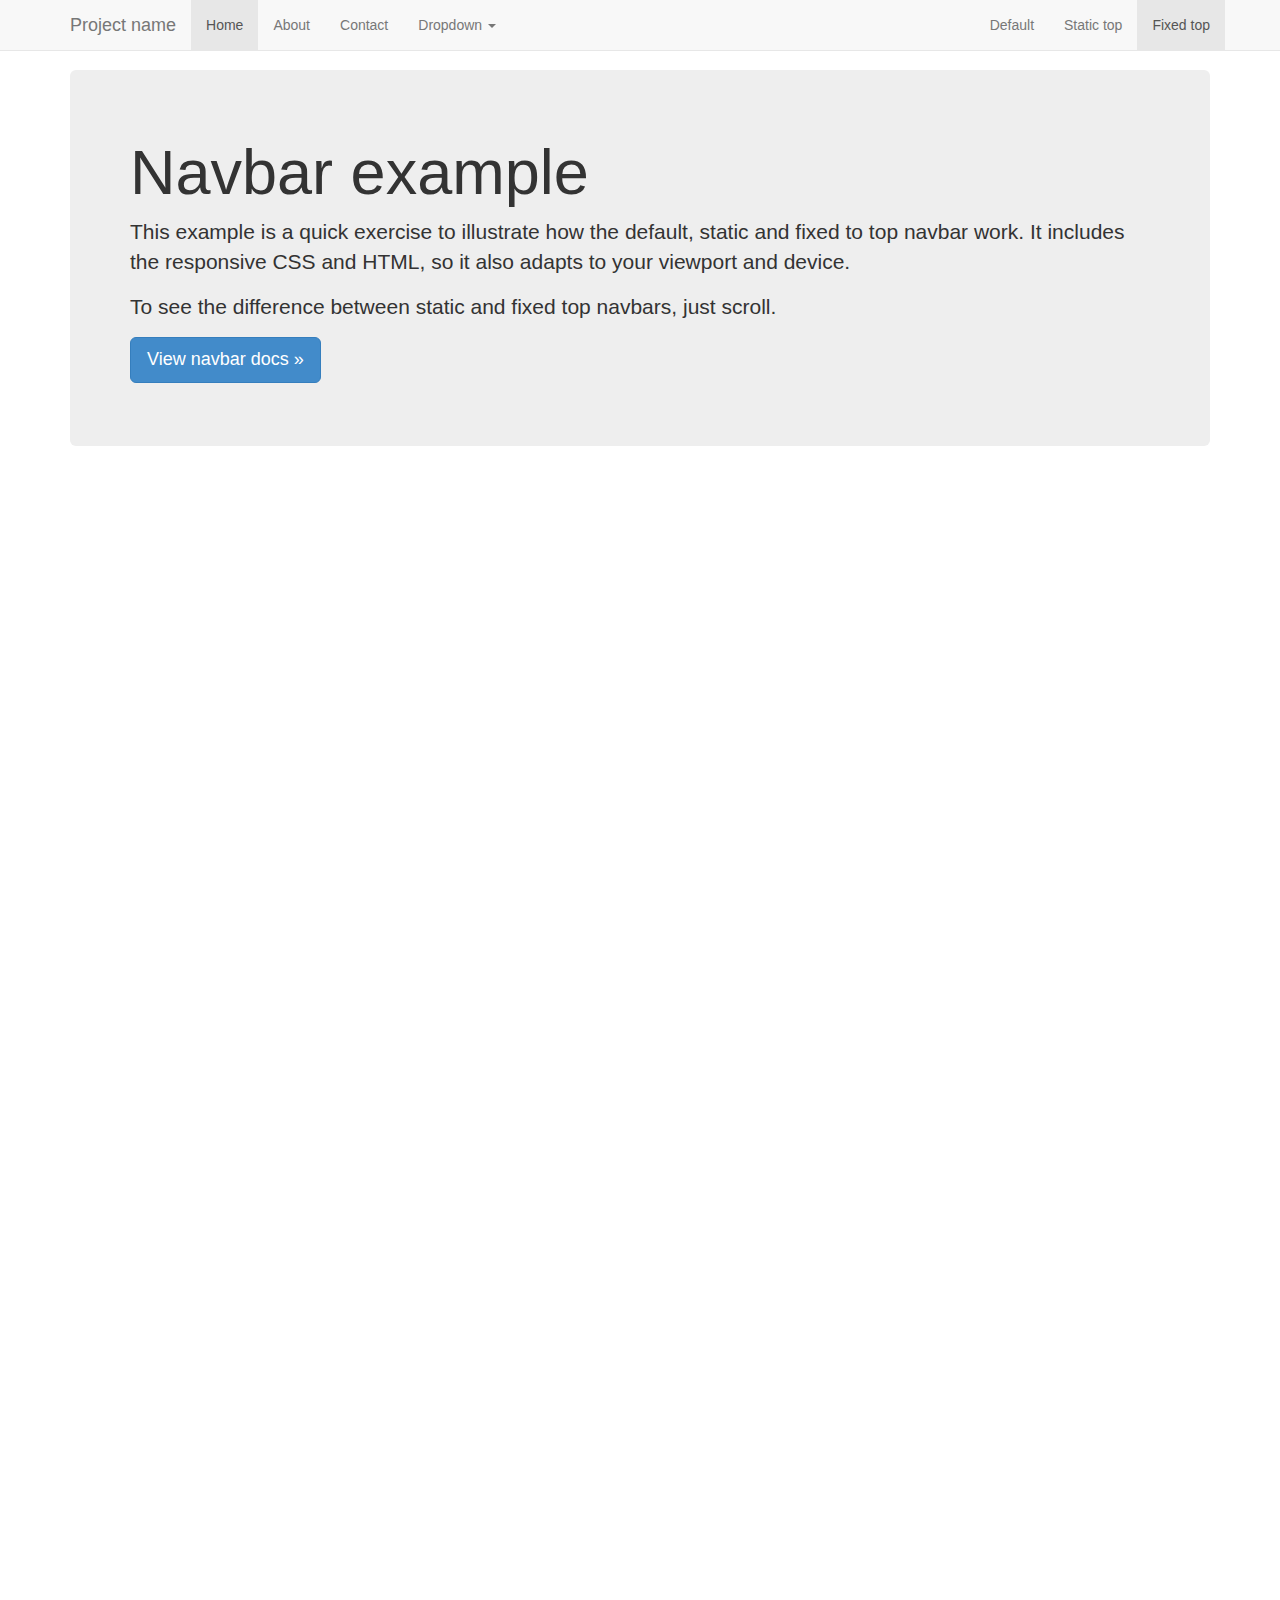
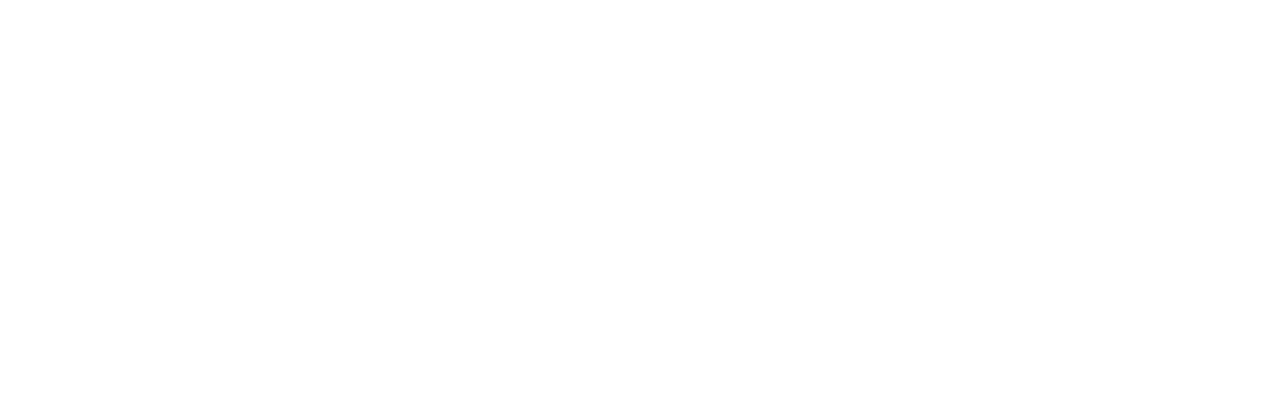
<file: bootstrap/examples/navbar-fixed-top/index.html>
<!DOCTYPE html>
<html lang="en">
  <head>
    <meta charset="utf-8">
    <meta http-equiv="X-UA-Compatible" content="IE=edge">
    <meta name="viewport" content="width=device-width, initial-scale=1.0">
    <meta name="description" content="">
    <meta name="author" content="">
    <link rel="shortcut icon" href="../../docs-assets/ico/favicon.png">

    <title>Fixed Top Navbar Example for Bootstrap</title>

    <!-- Bootstrap core CSS -->
    <link href="../../dist/css/bootstrap.css" rel="stylesheet">

    <!-- Custom styles for this template -->
    <link href="navbar-fixed-top.css" rel="stylesheet">

    <!-- Just for debugging purposes. Don't actually copy this line! -->
    <!--[if lt IE 9]><script src="../../docs-assets/js/ie8-responsive-file-warning.js"></script><![endif]-->

    <!-- HTML5 shim and Respond.js IE8 support of HTML5 elements and media queries -->
    <!--[if lt IE 9]>
      <script src="https://oss.maxcdn.com/libs/html5shiv/3.7.0/html5shiv.js"></script>
      <script src="https://oss.maxcdn.com/libs/respond.js/1.3.0/respond.min.js"></script>
    <![endif]-->
  </head>

  <body>

    <!-- Fixed navbar -->
    <div class="navbar navbar-default navbar-fixed-top" role="navigation">
      <div class="container">
        <div class="navbar-header">
          <button type="button" class="navbar-toggle" data-toggle="collapse" data-target=".navbar-collapse">
            <span class="sr-only">Toggle navigation</span>
            <span class="icon-bar"></span>
            <span class="icon-bar"></span>
            <span class="icon-bar"></span>
          </button>
          <a class="navbar-brand" href="#">Project name</a>
        </div>
        <div class="navbar-collapse collapse">
          <ul class="nav navbar-nav">
            <li class="active"><a href="#">Home</a></li>
            <li><a href="#about">About</a></li>
            <li><a href="#contact">Contact</a></li>
            <li class="dropdown">
              <a href="#" class="dropdown-toggle" data-toggle="dropdown">Dropdown <b class="caret"></b></a>
              <ul class="dropdown-menu">
                <li><a href="#">Action</a></li>
                <li><a href="#">Another action</a></li>
                <li><a href="#">Something else here</a></li>
                <li class="divider"></li>
                <li class="dropdown-header">Nav header</li>
                <li><a href="#">Separated link</a></li>
                <li><a href="#">One more separated link</a></li>
              </ul>
            </li>
          </ul>
          <ul class="nav navbar-nav navbar-right">
            <li><a href="../navbar/">Default</a></li>
            <li><a href="../navbar-static-top/">Static top</a></li>
            <li class="active"><a href="./">Fixed top</a></li>
          </ul>
        </div><!--/.nav-collapse -->
      </div>
    </div>

    <div class="container">

      <!-- Main component for a primary marketing message or call to action -->
      <div class="jumbotron">
        <h1>Navbar example</h1>
        <p>This example is a quick exercise to illustrate how the default, static and fixed to top navbar work. It includes the responsive CSS and HTML, so it also adapts to your viewport and device.</p>
        <p>To see the difference between static and fixed top navbars, just scroll.</p>
        <p>
          <a class="btn btn-lg btn-primary" href="../../components/#navbar" role="button">View navbar docs &raquo;</a>
        </p>
      </div>

    </div> <!-- /container -->


    <!-- Bootstrap core JavaScript
    ================================================== -->
    <!-- Placed at the end of the document so the pages load faster -->
    <script src="https://code.jquery.com/jquery-1.10.2.min.js"></script>
    <script src="../../dist/js/bootstrap.min.js"></script>
  </body>
</html>
</file>
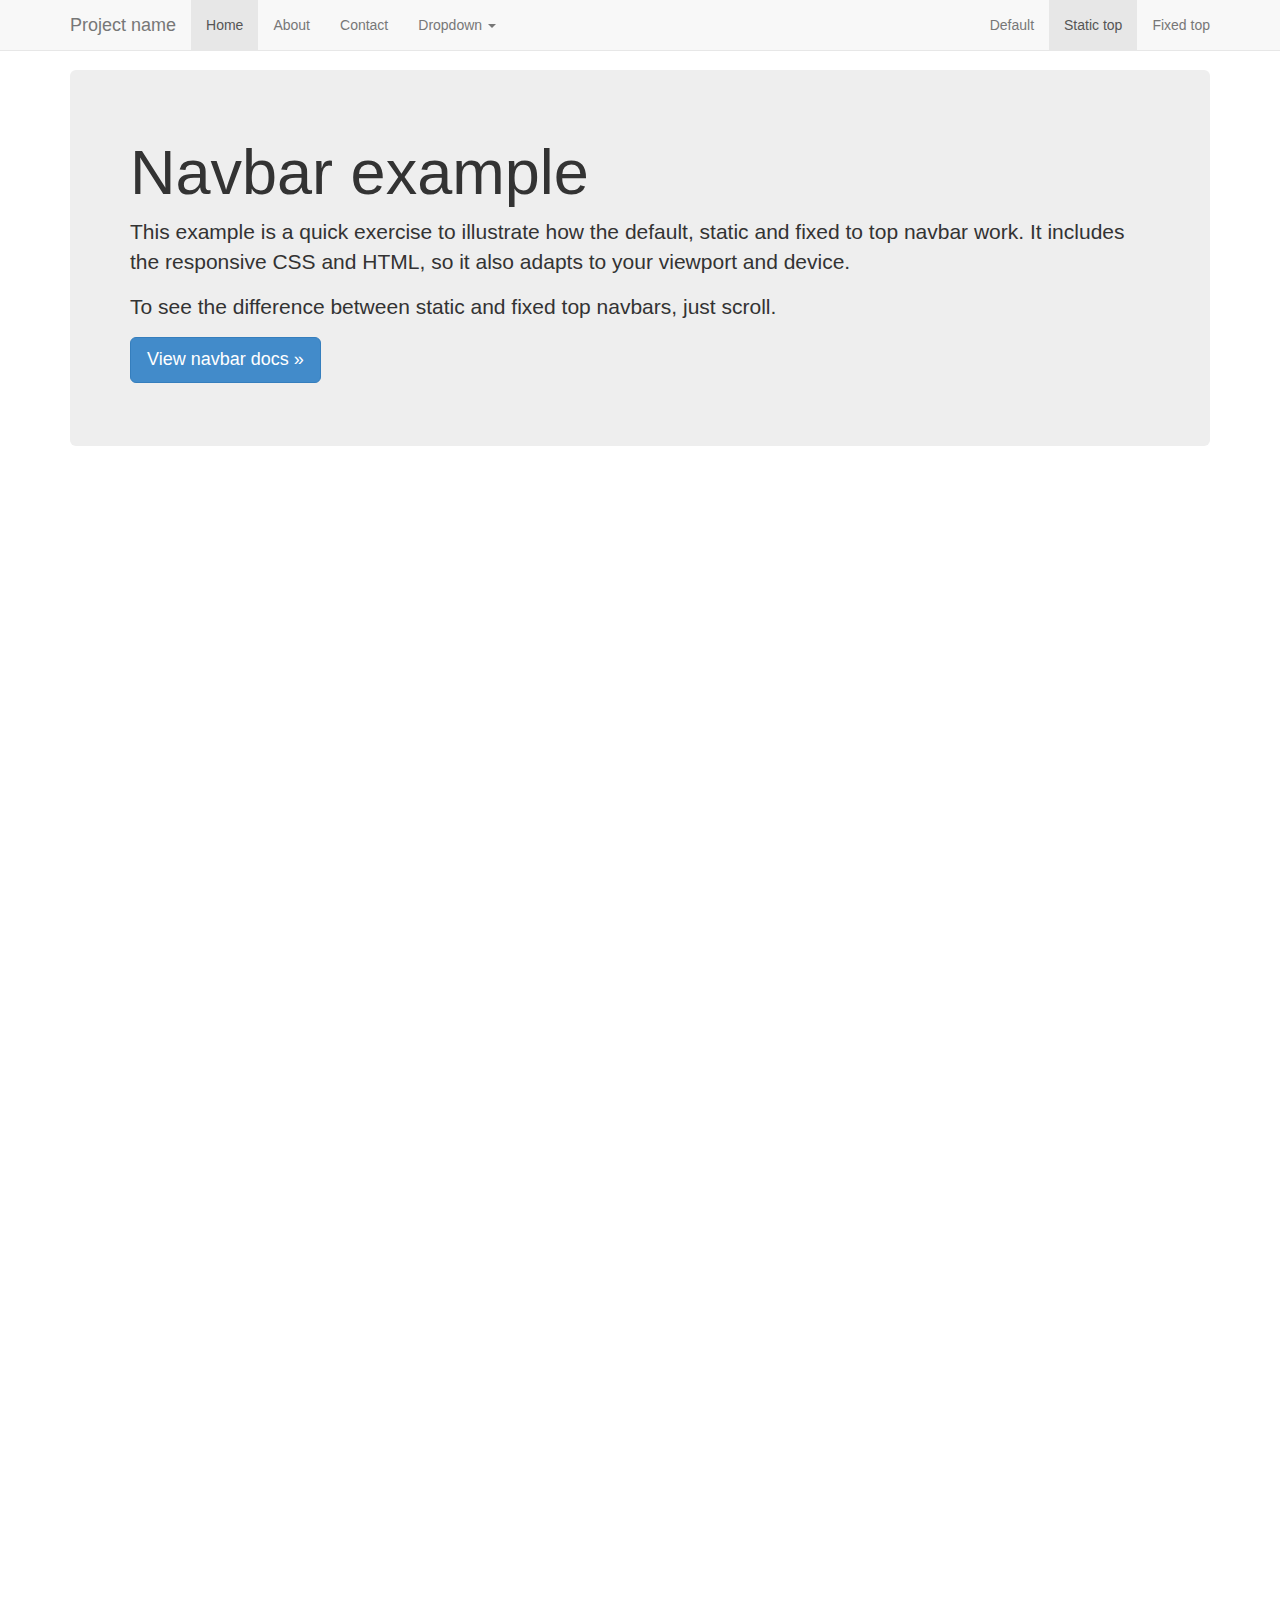
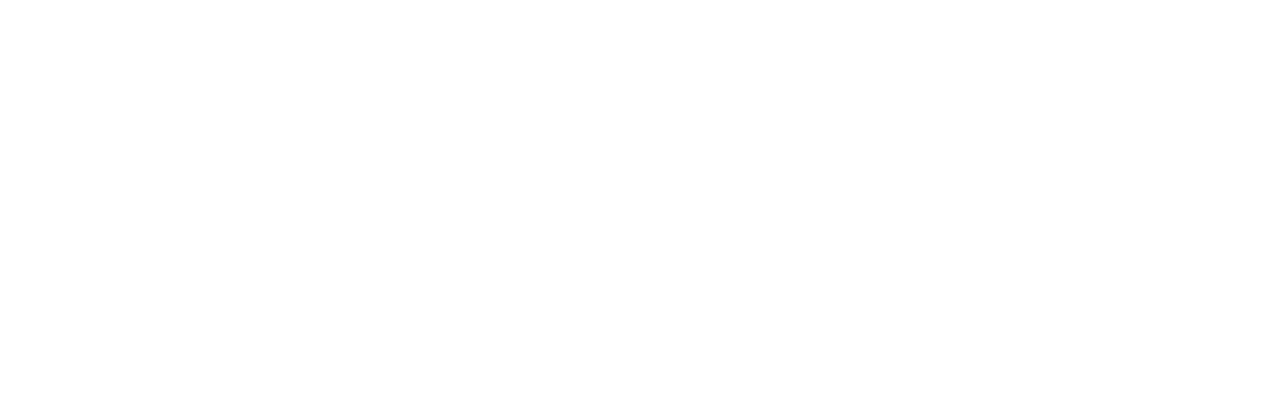
<file: bootstrap/examples/navbar-static-top/index.html>
<!DOCTYPE html>
<html lang="en">
  <head>
    <meta charset="utf-8">
    <meta http-equiv="X-UA-Compatible" content="IE=edge">
    <meta name="viewport" content="width=device-width, initial-scale=1.0">
    <meta name="description" content="">
    <meta name="author" content="">
    <link rel="shortcut icon" href="../../docs-assets/ico/favicon.png">

    <title>Static Top Navbar Example for Bootstrap</title>

    <!-- Bootstrap core CSS -->
    <link href="../../dist/css/bootstrap.css" rel="stylesheet">

    <!-- Custom styles for this template -->
    <link href="navbar-static-top.css" rel="stylesheet">

    <!-- Just for debugging purposes. Don't actually copy this line! -->
    <!--[if lt IE 9]><script src="../../docs-assets/js/ie8-responsive-file-warning.js"></script><![endif]-->

    <!-- HTML5 shim and Respond.js IE8 support of HTML5 elements and media queries -->
    <!--[if lt IE 9]>
      <script src="https://oss.maxcdn.com/libs/html5shiv/3.7.0/html5shiv.js"></script>
      <script src="https://oss.maxcdn.com/libs/respond.js/1.3.0/respond.min.js"></script>
    <![endif]-->
  </head>

  <body>

    <!-- Static navbar -->
    <div class="navbar navbar-default navbar-static-top" role="navigation">
      <div class="container">
        <div class="navbar-header">
          <button type="button" class="navbar-toggle" data-toggle="collapse" data-target=".navbar-collapse">
            <span class="sr-only">Toggle navigation</span>
            <span class="icon-bar"></span>
            <span class="icon-bar"></span>
            <span class="icon-bar"></span>
          </button>
          <a class="navbar-brand" href="#">Project name</a>
        </div>
        <div class="navbar-collapse collapse">
          <ul class="nav navbar-nav">
            <li class="active"><a href="#">Home</a></li>
            <li><a href="#about">About</a></li>
            <li><a href="#contact">Contact</a></li>
            <li class="dropdown">
              <a href="#" class="dropdown-toggle" data-toggle="dropdown">Dropdown <b class="caret"></b></a>
              <ul class="dropdown-menu">
                <li><a href="#">Action</a></li>
                <li><a href="#">Another action</a></li>
                <li><a href="#">Something else here</a></li>
                <li class="divider"></li>
                <li class="dropdown-header">Nav header</li>
                <li><a href="#">Separated link</a></li>
                <li><a href="#">One more separated link</a></li>
              </ul>
            </li>
          </ul>
          <ul class="nav navbar-nav navbar-right">
            <li><a href="../navbar/">Default</a></li>
            <li class="active"><a href="./">Static top</a></li>
            <li><a href="../navbar-fixed-top/">Fixed top</a></li>
          </ul>
        </div><!--/.nav-collapse -->
      </div>
    </div>


    <div class="container">

      <!-- Main component for a primary marketing message or call to action -->
      <div class="jumbotron">
        <h1>Navbar example</h1>
        <p>This example is a quick exercise to illustrate how the default, static and fixed to top navbar work. It includes the responsive CSS and HTML, so it also adapts to your viewport and device.</p>
        <p>To see the difference between static and fixed top navbars, just scroll.</p>
        <p>
          <a class="btn btn-lg btn-primary" href="../../components/#navbar" role="button">View navbar docs &raquo;</a>
        </p>
      </div>

    </div> <!-- /container -->


    <!-- Bootstrap core JavaScript
    ================================================== -->
    <!-- Placed at the end of the document so the pages load faster -->
    <script src="https://code.jquery.com/jquery-1.10.2.min.js"></script>
    <script src="../../dist/js/bootstrap.min.js"></script>
  </body>
</html>
</file>
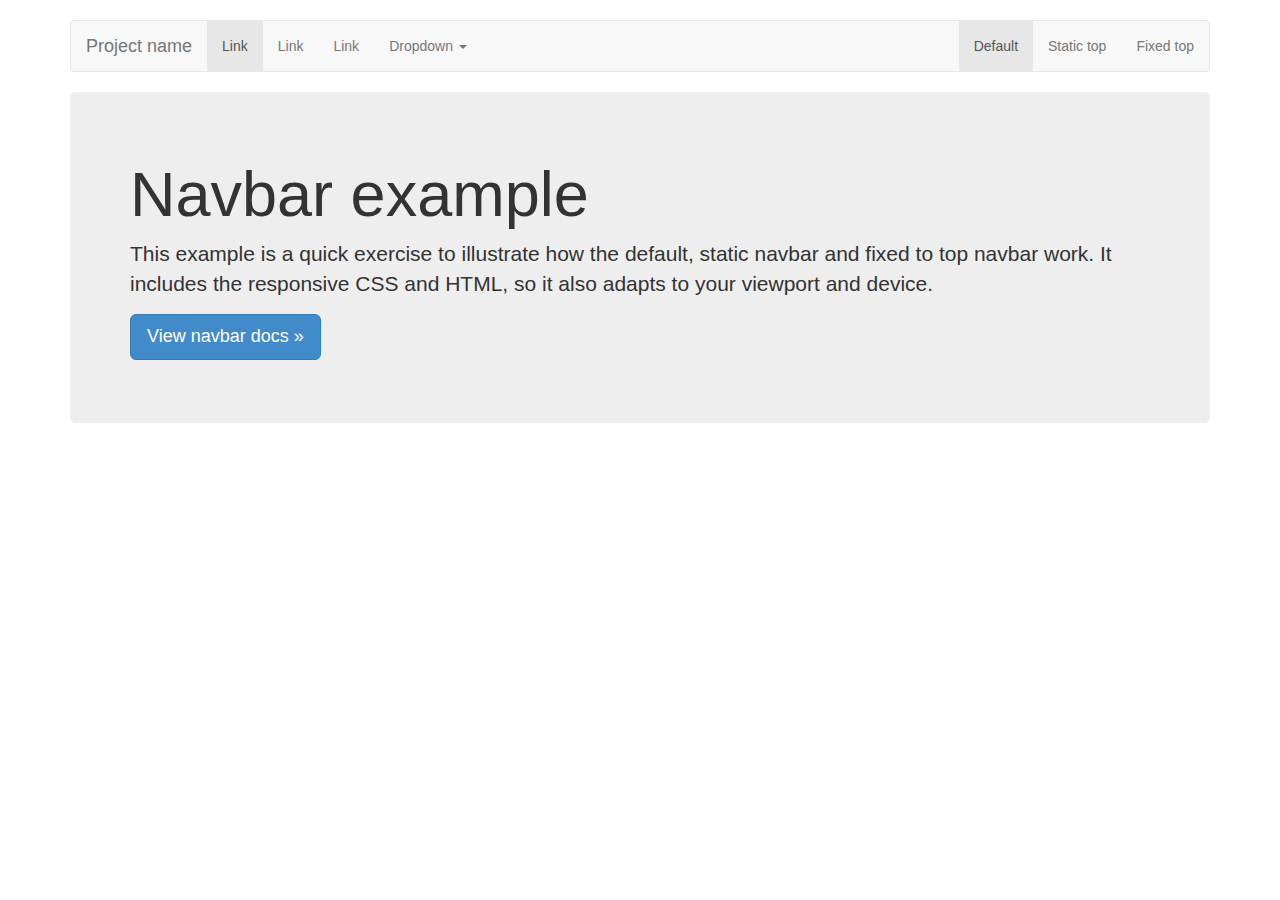
<file: bootstrap/examples/navbar/index.html>
<!DOCTYPE html>
<html lang="en">
  <head>
    <meta charset="utf-8">
    <meta http-equiv="X-UA-Compatible" content="IE=edge">
    <meta name="viewport" content="width=device-width, initial-scale=1.0">
    <meta name="description" content="">
    <meta name="author" content="">
    <link rel="shortcut icon" href="../../docs-assets/ico/favicon.png">

    <title>Navbar Template for Bootstrap</title>

    <!-- Bootstrap core CSS -->
    <link href="../../dist/css/bootstrap.css" rel="stylesheet">

    <!-- Custom styles for this template -->
    <link href="navbar.css" rel="stylesheet">

    <!-- Just for debugging purposes. Don't actually copy this line! -->
    <!--[if lt IE 9]><script src="../../docs-assets/js/ie8-responsive-file-warning.js"></script><![endif]-->

    <!-- HTML5 shim and Respond.js IE8 support of HTML5 elements and media queries -->
    <!--[if lt IE 9]>
      <script src="https://oss.maxcdn.com/libs/html5shiv/3.7.0/html5shiv.js"></script>
      <script src="https://oss.maxcdn.com/libs/respond.js/1.3.0/respond.min.js"></script>
    <![endif]-->
  </head>

  <body>

    <div class="container">

      <!-- Static navbar -->
      <div class="navbar navbar-default" role="navigation">
        <div class="navbar-header">
          <button type="button" class="navbar-toggle" data-toggle="collapse" data-target=".navbar-collapse">
            <span class="sr-only">Toggle navigation</span>
            <span class="icon-bar"></span>
            <span class="icon-bar"></span>
            <span class="icon-bar"></span>
          </button>
          <a class="navbar-brand" href="#">Project name</a>
        </div>
        <div class="navbar-collapse collapse">
          <ul class="nav navbar-nav">
            <li class="active"><a href="#">Link</a></li>
            <li><a href="#">Link</a></li>
            <li><a href="#">Link</a></li>
            <li class="dropdown">
              <a href="#" class="dropdown-toggle" data-toggle="dropdown">Dropdown <b class="caret"></b></a>
              <ul class="dropdown-menu">
                <li><a href="#">Action</a></li>
                <li><a href="#">Another action</a></li>
                <li><a href="#">Something else here</a></li>
                <li class="divider"></li>
                <li class="dropdown-header">Nav header</li>
                <li><a href="#">Separated link</a></li>
                <li><a href="#">One more separated link</a></li>
              </ul>
            </li>
          </ul>
          <ul class="nav navbar-nav navbar-right">
            <li class="active"><a href="./">Default</a></li>
            <li><a href="../navbar-static-top/">Static top</a></li>
            <li><a href="../navbar-fixed-top/">Fixed top</a></li>
          </ul>
        </div><!--/.nav-collapse -->
      </div>

      <!-- Main component for a primary marketing message or call to action -->
      <div class="jumbotron">
        <h1>Navbar example</h1>
        <p>This example is a quick exercise to illustrate how the default, static navbar and fixed to top navbar work. It includes the responsive CSS and HTML, so it also adapts to your viewport and device.</p>
        <p>
          <a class="btn btn-lg btn-primary" href="../../components/#navbar" role="button">View navbar docs &raquo;</a>
        </p>
      </div>

    </div> <!-- /container -->


    <!-- Bootstrap core JavaScript
    ================================================== -->
    <!-- Placed at the end of the document so the pages load faster -->
    <script src="https://code.jquery.com/jquery-1.10.2.min.js"></script>
    <script src="../../dist/js/bootstrap.min.js"></script>
  </body>
</html>
</file>
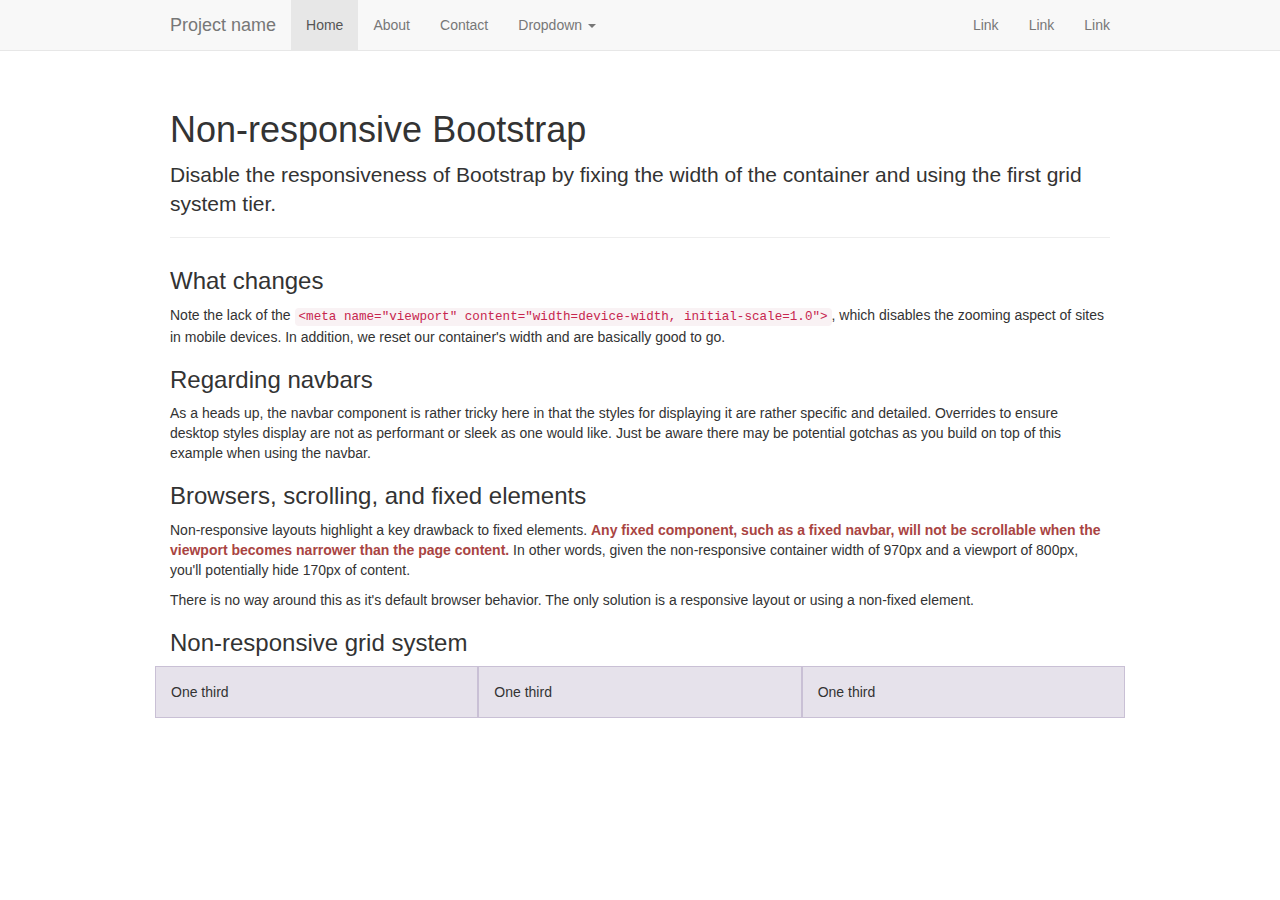
<file: bootstrap/examples/non-responsive/index.html>
<!DOCTYPE html>
<html lang="en">
  <head>
    <meta charset="utf-8">
    <meta http-equiv="X-UA-Compatible" content="IE=edge">
    <meta name="description" content="">
    <meta name="author" content="">

    <!-- Note there is no responsive meta tag here -->

    <link rel="shortcut icon" href="../../docs-assets/ico/favicon.png">

    <title>Non-responsive Template for Bootstrap</title>

    <!-- Bootstrap core CSS -->
    <link href="../../dist/css/bootstrap.css" rel="stylesheet">

    <!-- Custom styles for this template -->
    <link href="non-responsive.css" rel="stylesheet">

    <!-- Just for debugging purposes. Don't actually copy this line! -->
    <!--[if lt IE 9]><script src="../../docs-assets/js/ie8-responsive-file-warning.js"></script><![endif]-->

    <!-- HTML5 shim and Respond.js IE8 support of HTML5 elements and media queries -->
    <!--[if lt IE 9]>
      <script src="https://oss.maxcdn.com/libs/html5shiv/3.7.0/html5shiv.js"></script>
      <script src="https://oss.maxcdn.com/libs/respond.js/1.3.0/respond.min.js"></script>
    <![endif]-->
  </head>

  <body>

    <!-- Fixed navbar -->
    <div class="navbar navbar-default navbar-fixed-top" role="navigation">
      <div class="container">
        <div class="navbar-header">
          <button type="button" class="navbar-toggle" data-toggle="collapse" data-target=".navbar-collapse">
            <span class="sr-only">Toggle navigation</span>
            <span class="icon-bar"></span>
            <span class="icon-bar"></span>
            <span class="icon-bar"></span>
          </button>
          <a class="navbar-brand" href="#">Project name</a>
        </div>
        <div class="navbar-collapse collapse">
          <ul class="nav navbar-nav">
            <li class="active"><a href="#">Home</a></li>
            <li><a href="#about">About</a></li>
            <li><a href="#contact">Contact</a></li>
            <li class="dropdown">
              <a href="#" class="dropdown-toggle" data-toggle="dropdown">Dropdown <b class="caret"></b></a>
              <ul class="dropdown-menu">
                <li><a href="#">Action</a></li>
                <li><a href="#">Another action</a></li>
                <li><a href="#">Something else here</a></li>
                <li class="divider"></li>
                <li class="dropdown-header">Nav header</li>
                <li><a href="#">Separated link</a></li>
                <li><a href="#">One more separated link</a></li>
              </ul>
            </li>
          </ul>
          <ul class="nav navbar-nav navbar-right">
            <li><a href="#">Link</a></li>
            <li><a href="#">Link</a></li>
            <li><a href="#">Link</a></li>
          </ul>
        </div><!--/.nav-collapse -->
      </div>
    </div>

    <div class="container">

      <div class="page-header">
        <h1>Non-responsive Bootstrap</h1>
        <p class="lead">Disable the responsiveness of Bootstrap by fixing the width of the container and using the first grid system tier.</p>
      </div>

      <h3>What changes</h3>
      <p>Note the lack of the <code>&lt;meta name="viewport" content="width=device-width, initial-scale=1.0"&gt;</code>, which disables the zooming aspect of sites in mobile devices. In addition, we reset our container's width and are basically good to go.</p>

      <h3>Regarding navbars</h3>
      <p>As a heads up, the navbar component is rather tricky here in that the styles for displaying it are rather specific and detailed. Overrides to ensure desktop styles display are not as performant or sleek as one would like. Just be aware there may be potential gotchas as you build on top of this example when using the navbar.</p>

      <h3>Browsers, scrolling, and fixed elements</h3>
      <p>Non-responsive layouts highlight a key drawback to fixed elements. <strong class="text-danger">Any fixed component, such as a fixed navbar, will not be scrollable when the viewport becomes narrower than the page content.</strong> In other words, given the non-responsive container width of 970px and a viewport of 800px, you'll potentially hide 170px of content.</p>
      <p>There is no way around this as it's default browser behavior. The only solution is a responsive layout or using a non-fixed element.</p>

      <h3>Non-responsive grid system</h3>
      <div class="row">
        <div class="col-xs-4">One third</div>
        <div class="col-xs-4">One third</div>
        <div class="col-xs-4">One third</div>
      </div>

    </div> <!-- /container -->


    <!-- Bootstrap core JavaScript
    ================================================== -->
    <!-- Placed at the end of the document so the pages load faster -->
    <script src="https://code.jquery.com/jquery-1.10.2.min.js"></script>
    <script src="../../dist/js/bootstrap.min.js"></script>
  </body>
</html>
</file>
<file: bootstrap/examples/blog/blog.css>
/*
 * Globals
 */

body {
  font-family: Georgia, "Times New Roman", Times, serif;
  color: #555;
}

h1, .h1,
h2, .h2,
h3, .h3,
h4, .h4,
h5, .h5,
h6, .h6 {
  font-family: "Helvetica Neue", Helvetica, Arial, sans-serif;;
  font-weight: normal;
  color: #333;
  margin-top: 0;
}


/*
 * Override Bootstrap's default container.
 */

@media (min-width: 1200px) {
  .container {
    width: 970px;
  }
}


/*
 * Masthead for nav
 */

.blog-masthead {
  background-color: #428bca;
  box-shadow: inset 0 -2px 5px rgba(0,0,0,.1);
}

/* Nav links */
.blog-nav {

}
.blog-nav-item {
  position: relative;
  display: inline-block;
  padding: 10px;
  font-weight: 500;
  color: #cdddeb;
}
.blog-nav-item:hover,
.blog-nav-item:focus {
  color: #fff;
  text-decoration: none;
}

/* Active state gets a caret at the bottom */
.blog-nav .active {
  color: #fff;
}
.blog-nav .active:after {
  position: absolute;
  bottom: 0;
  left: 50%;
  display: block;
  content: " ";
  width: 0;
  height: 0;
  margin-left: -5px;
  vertical-align: middle;
  border-right:  5px solid transparent;
  border-left:   5px solid transparent;
  border-bottom: 5px solid;
}


/*
 * Blog name and description
 */

.blog-header {
  padding-top: 20px;
  padding-bottom: 20px;
}
.blog-title {
  margin-top: 30px;
  margin-bottom: 0;
  font-size: 60px;
  font-weight: normal;
}
.blog-description {
  font-size: 20px;
  color: #999;
}


/*
 * Main column and sidebar layout
 */

.blog-main {
  font-size: 18px;
  line-height: 1.5;
}

/* Sidebar modules for boxing content */
.sidebar-module {
  padding: 15px;
  margin: 0 -15px 15px;
}
.sidebar-module-inset {
  padding: 15px;
  background-color: #f5f5f5;
  border-radius: 4px;
}
.sidebar-module-inset p:last-child,
.sidebar-module-inset ul:last-child,
.sidebar-module-inset ol:last-child {
  margin-bottom: 0;
}



/* Pagination */
.pager {
  margin-bottom: 60px;
  text-align: left;
}
.pager > li > a {
  width: 140px;
  padding: 10px 20px;
  text-align: center;
  border-radius: 30px;
}


/*
 * Blog posts
 */

.blog-post {
  margin-bottom: 60px;
}
.blog-post-title {
  margin-bottom: 5px;
  font-size: 40px;
}
.blog-post-meta {
  margin-bottom: 20px;
  color: #999;
}


/*
 * Footer
 */

.blog-footer {
  padding: 40px 0;
  color: #999;
  text-align: center;
  background-color: #f9f9f9;
  border-top: 1px solid #e5e5e5;
}
</file>
<file: bootstrap/examples/carousel/carousel.css>
/* GLOBAL STYLES
-------------------------------------------------- */
/* Padding below the footer and lighter body text */

body {
  padding-bottom: 40px;
  color: #5a5a5a;
}



/* CUSTOMIZE THE NAVBAR
-------------------------------------------------- */

/* Special class on .container surrounding .navbar, used for positioning it into place. */
.navbar-wrapper {
  position: absolute;
  top: 0;
  left: 0;
  right: 0;
  z-index: 20;
}

/* Flip around the padding for proper display in narrow viewports */
.navbar-wrapper .container {
  padding-left: 0;
  padding-right: 0;
}
.navbar-wrapper .navbar {
  padding-left: 15px;
  padding-right: 15px;
}


/* CUSTOMIZE THE CAROUSEL
-------------------------------------------------- */

/* Carousel base class */
.carousel {
  height: 500px;
  margin-bottom: 60px;
}
/* Since positioning the image, we need to help out the caption */
.carousel-caption {
  z-index: 10;
}

/* Declare heights because of positioning of img element */
.carousel .item {
  height: 500px;
  background-color: #777;
}
.carousel-inner > .item > img {
  position: absolute;
  top: 0;
  left: 0;
  min-width: 100%;
  height: 500px;
}



/* MARKETING CONTENT
-------------------------------------------------- */

/* Pad the edges of the mobile views a bit */
.marketing {
  padding-left: 15px;
  padding-right: 15px;
}

/* Center align the text within the three columns below the carousel */
.marketing .col-lg-4 {
  text-align: center;
  margin-bottom: 20px;
}
.marketing h2 {
  font-weight: normal;
}
.marketing .col-lg-4 p {
  margin-left: 10px;
  margin-right: 10px;
}


/* Featurettes
------------------------- */

.featurette-divider {
  margin: 80px 0; /* Space out the Bootstrap <hr> more */
}

/* Thin out the marketing headings */
.featurette-heading {
  font-weight: 300;
  line-height: 1;
  letter-spacing: -1px;
}



/* RESPONSIVE CSS
-------------------------------------------------- */

@media (min-width: 768px) {

  /* Remove the edge padding needed for mobile */
  .marketing {
    padding-left: 0;
    padding-right: 0;
  }

  /* Navbar positioning foo */
  .navbar-wrapper {
    margin-top: 20px;
  }
  .navbar-wrapper .container {
    padding-left:  15px;
    padding-right: 15px;
  }
  .navbar-wrapper .navbar {
    padding-left:  0;
    padding-right: 0;
  }

  /* The navbar becomes detached from the top, so we round the corners */
  .navbar-wrapper .navbar {
    border-radius: 4px;
  }

  /* Bump up size of carousel content */
  .carousel-caption p {
    margin-bottom: 20px;
    font-size: 21px;
    line-height: 1.4;
  }

  .featurette-heading {
    font-size: 50px;
  }

}

@media (min-width: 992px) {
  .featurette-heading {
    margin-top: 120px;
  }
}
</file>
<file: bootstrap/examples/cover/cover.css>
/*
 * Globals
 */

/* Links */
a,
a:focus,
a:hover {
  color: #fff;
}

/* Custom default button */
.btn-default,
.btn-default:hover,
.btn-default:focus {
  color: #333;
  text-shadow: none; /* Prevent inheritence from `body` */
  background-color: #fff;
  border: 1px solid #fff;
}


/*
 * Base structure
 */

html,
body {
  height: 100%;
  background-color: #333;
}
body {
  color: #fff;
  text-align: center;
  text-shadow: 0 1px 3px rgba(0,0,0,.5);
  box-shadow: inset 0 0 100px rgba(0,0,0,.5);
}

/* Extra markup and styles for table-esque vertical and horizontal centering */
.site-wrapper {
  display: table;
  width: 100%;
  height: 100%; /* For at least Firefox */
  min-height: 100%;
}
.site-wrapper-inner {
  display: table-cell;
  vertical-align: top;
}
.cover-container {
  margin-left: auto;
  margin-right: auto;
}

/* Padding for spacing */
.inner {
  padding: 30px;
}


/*
 * Header
 */
.masthead-brand {
  margin-top: 10px;
  margin-bottom: 10px;
}

.masthead-nav > li {
  display: inline-block;
}
.masthead-nav > li + li {
  margin-left: 20px;
}
.masthead-nav > li > a {
  padding-left: 0;
  padding-right: 0;
  font-size: 16px;
  font-weight: bold;
  color: #fff; /* IE8 proofing */
  color: rgba(255,255,255,.75);
  border-bottom: 2px solid transparent;
}
.masthead-nav > li > a:hover,
.masthead-nav > li > a:focus {
  background-color: transparent;
  border-bottom-color: rgba(255,255,255,.25);
}
.masthead-nav > .active > a,
.masthead-nav > .active > a:hover,
.masthead-nav > .active > a:focus {
  color: #fff;
  border-bottom-color: #fff;
}

@media (min-width: 768px) {
  .masthead-brand {
    float: left;
  }
  .masthead-nav {
    float: right;
  }
}


/*
 * Cover
 */

.cover {
  padding: 0 20px;
}
.cover .btn-lg {
  padding: 10px 20px;
  font-weight: bold;
}


/*
 * Footer
 */

.mastfoot {
  color: #999; /* IE8 proofing */
  color: rgba(255,255,255,.5);
}


/*
 * Affix and center
 */

@media (min-width: 768px) {
  /* Pull out the header and footer */
  .masthead {
    position: fixed;
    top: 0;
  }
  .mastfoot {
    position: fixed;
    bottom: 0;
  }
  /* Start the vertical centering */
  .site-wrapper-inner {
    vertical-align: middle;
  }
  /* Handle the widths */
  .masthead,
  .mastfoot,
  .cover-container {
    width: 100%; /* Must be percentage or pixels for horizontal alignment */
  }
}

@media (min-width: 992px) {
  .masthead,
  .mastfoot,
  .cover-container {
    width: 700px;
  }
}
</file>
<file: bootstrap/examples/dashboard/dashboard.css>
/*
 * Base structure
 */

/* Move down content because we have a fixed navbar that is 50px tall */
body {
  padding-top: 50px;
}


/*
 * Global add-ons
 */

.sub-header {
  padding-bottom: 10px;
  border-bottom: 1px solid #eee;
}


/*
 * Sidebar
 */

/* Hide for mobile, show later */
.sidebar {
  display: none;
}
@media (min-width: 768px) {
  .sidebar {
    position: fixed;
    top: 0;
    left: 0;
    bottom: 0;
    z-index: 1000;
    display: block;
    padding: 70px 20px 20px;
    background-color: #f5f5f5;
    border-right: 1px solid #eee;
  }
}

/* Sidebar navigation */
.nav-sidebar {
  margin-left: -20px;
  margin-right: -21px; /* 20px padding + 1px border */
  margin-bottom: 20px;
}
.nav-sidebar > li > a {
  padding-left: 20px;
  padding-right: 20px;
}
.nav-sidebar > .active > a {
  color: #fff;
  background-color: #428bca;
}


/*
 * Main content
 */

.main {
  padding: 20px;
}
@media (min-width: 768px) {
  .main {
    padding-left: 40px;
    pading-right: 40px;
  }
}
.main .page-header {
  margin-top: 0;
}


/*
 * Placeholder dashboard ideas
 */

.placeholders {
  margin-bottom: 30px;
  text-align: center;
}
.placeholders h4 {
  margin-bottom: 0;
}
.placeholder {
  margin-bottom: 20px;
}
.placeholder img {
  border-radius: 50%;
}
</file>
<file: bootstrap/examples/grid/grid.css>
.container {
  padding-left: 15px;
  padding-right: 15px;
}

h4 {
  margin-top: 25px;
}
.row {
  margin-bottom: 20px;
}
.row .row {
  margin-top: 10px;
  margin-bottom: 0;
}
[class*="col-"] {
  padding-top: 15px;
  padding-bottom: 15px;
  background-color: #eee;
  border: 1px solid #ddd;
  background-color: rgba(86,61,124,.15);
  border: 1px solid rgba(86,61,124,.2);
}

hr {
  margin-top: 40px;
  margin-bottom: 40px;
}
</file>
<file: bootstrap/examples/jumbotron-narrow/jumbotron-narrow.css>
/* Space out content a bit */
body {
  padding-top: 20px;
  padding-bottom: 20px;
}

/* Everything but the jumbotron gets side spacing for mobile first views */
.header,
.marketing,
.footer {
  padding-left: 15px;
  padding-right: 15px;
}

/* Custom page header */
.header {
  border-bottom: 1px solid #e5e5e5;
}
/* Make the masthead heading the same height as the navigation */
.header h3 {
  margin-top: 0;
  margin-bottom: 0;
  line-height: 40px;
  padding-bottom: 19px;
}

/* Custom page footer */
.footer {
  padding-top: 19px;
  color: #777;
  border-top: 1px solid #e5e5e5;
}

/* Customize container */
@media (min-width: 768px) {
  .container {
    max-width: 730px;
  }
}
.container-narrow > hr {
  margin: 30px 0;
}

/* Main marketing message and sign up button */
.jumbotron {
  text-align: center;
  border-bottom: 1px solid #e5e5e5;
}
.jumbotron .btn {
  font-size: 21px;
  padding: 14px 24px;
}

/* Supporting marketing content */
.marketing {
  margin: 40px 0;
}
.marketing p + h4 {
  margin-top: 28px;
}

/* Responsive: Portrait tablets and up */
@media screen and (min-width: 768px) {
  /* Remove the padding we set earlier */
  .header,
  .marketing,
  .footer {
    padding-left: 0;
    padding-right: 0;
  }
  /* Space out the masthead */
  .header {
    margin-bottom: 30px;
  }
  /* Remove the bottom border on the jumbotron for visual effect */
  .jumbotron {
    border-bottom: 0;
  }
}
</file>
<file: bootstrap/examples/jumbotron/jumbotron.css>
/* Move down content because we have a fixed navbar that is 50px tall */
body {
  padding-top: 50px;
  padding-bottom: 20px;
}
</file>
<file: bootstrap/examples/justified-nav/justified-nav.css>
body {
  padding-top: 20px;
}

.footer {
  border-top: 1px solid #eee;
  margin-top: 40px;
  padding-top: 40px;
  padding-bottom: 40px;
}

/* Main marketing message and sign up button */
.jumbotron {
  text-align: center;
  background-color: transparent;
}
.jumbotron .btn {
  font-size: 21px;
  padding: 14px 24px;
}

/* Customize the nav-justified links to be fill the entire space of the .navbar */

.nav-justified {
  background-color: #eee;
  border-radius: 5px;
  border: 1px solid #ccc;
}
.nav-justified > li > a {
  margin-bottom: 0;
  padding-top: 15px;
  padding-bottom: 15px;
  color: #777;
  font-weight: bold;
  text-align: center;
  border-bottom: 1px solid #d5d5d5;
  background-color: #e5e5e5; /* Old browsers */
  background-repeat: repeat-x; /* Repeat the gradient */
  background-image: -moz-linear-gradient(top, #f5f5f5 0%, #e5e5e5 100%); /* FF3.6+ */
  background-image: -webkit-gradient(linear, left top, left bottom, color-stop(0%,#f5f5f5), color-stop(100%,#e5e5e5)); /* Chrome,Safari4+ */
  background-image: -webkit-linear-gradient(top, #f5f5f5 0%,#e5e5e5 100%); /* Chrome 10+,Safari 5.1+ */
  background-image: -o-linear-gradient(top, #f5f5f5 0%,#e5e5e5 100%); /* Opera 11.10+ */
  filter: progid:DXImageTransform.Microsoft.gradient( startColorstr='#f5f5f5', endColorstr='#e5e5e5',GradientType=0 ); /* IE6-9 */
  background-image: linear-gradient(top, #f5f5f5 0%,#e5e5e5 100%); /* W3C */
}
.nav-justified > .active > a,
.nav-justified > .active > a:hover,
.nav-justified > .active > a:focus {
  background-color: #ddd;
  background-image: none;
  box-shadow: inset 0 3px 7px rgba(0,0,0,.15);
}
.nav-justified > li:first-child > a {
  border-radius: 5px 5px 0 0;
}
.nav-justified > li:last-child > a {
  border-bottom: 0;
  border-radius: 0 0 5px 5px;
}

@media (min-width: 768px) {
  .nav-justified {
    max-height: 52px;
  }
  .nav-justified > li > a {
    border-left: 1px solid #fff;
    border-right: 1px solid #d5d5d5;
  }
  .nav-justified > li:first-child > a {
    border-left: 0;
    border-radius: 5px 0 0 5px;
  }
  .nav-justified > li:last-child > a {
    border-radius: 0 5px 5px 0;
    border-right: 0;
  }
}

/* Responsive: Portrait tablets and up */
@media screen and (min-width: 768px) {
  /* Remove the padding we set earlier */
  .masthead,
  .marketing,
  .footer {
    padding-left: 0;
    padding-right: 0;
  }
}
</file>
<file: bootstrap/examples/navbar-fixed-top/navbar-fixed-top.css>
body {
  min-height: 2000px;
  padding-top: 70px;
}
</file>
<file: bootstrap/examples/navbar-static-top/navbar-static-top.css>
body {
  min-height: 2000px;
}

.navbar-static-top {
  margin-bottom: 19px;
}
</file>
<file: bootstrap/examples/navbar/navbar.css>
body {
  padding-top: 20px;
  padding-bottom: 20px;
}

.navbar {
  margin-bottom: 20px;
}
</file>
<file: bootstrap/examples/non-responsive/non-responsive.css>
/* Template-specific stuff
 *
 * Customizations just for the template; these are not necessary for anything
 * with disabling the responsiveness.
 */

/* Account for fixed navbar */
body {
  padding-top: 70px;
  padding-bottom: 30px;
  min-width: 970px;
}

/* Finesse the page header spacing */
.page-header {
  margin-bottom: 30px;
}
.page-header .lead {
  margin-bottom: 10px;
}


/* Non-responsive overrides
 *
 * Utilitze the following CSS to disable the responsive-ness of the container,
 * grid system, and navbar.
 */

/* Reset the container */
.container {
  max-width: none !important;
  width: 970px;
}

/* Demonstrate the grids */
.col-xs-4 {
  padding-top: 15px;
  padding-bottom: 15px;
  background-color: #eee;
  border: 1px solid #ddd;
  background-color: rgba(86,61,124,.15);
  border: 1px solid rgba(86,61,124,.2);
}

.container .navbar-header,
.container .navbar-collapse {
  margin-right: 0;
  margin-left: 0;
}

/* Always float the navbar header */
.navbar-header {
  float: left;
}

/* Undo the collapsing navbar */
.navbar-collapse {
  display: block !important;
  height: auto !important;
  padding-bottom: 0;
  overflow: visible !important;
}

.navbar-toggle {
  display: none;
}
.navbar-collapse {
  border-top: 0;
}

.navbar-brand {
  margin-left: -15px;
}

/* Always apply the floated nav */
.navbar-nav {
  float: left;
  margin: 0;
}
.navbar-nav > li {
  float: left;
}
.navbar-nav > li > a {
  padding: 15px;
}

/* Redeclare since we override the float above */
.navbar-nav.navbar-right {
  float: right;
}

/* Undo custom dropdowns */
.navbar .navbar-nav .open .dropdown-menu {
  position: absolute;
  float: left;
  background-color: #fff;
  border: 1px solid #cccccc;
  border: 1px solid rgba(0, 0, 0, 0.15);
  border-width: 0 1px 1px;
  border-radius: 0 0 4px 4px;
  -webkit-box-shadow: 0 6px 12px rgba(0, 0, 0, 0.175);
          box-shadow: 0 6px 12px rgba(0, 0, 0, 0.175);
}
.navbar-default .navbar-nav .open .dropdown-menu > li > a {
  color: #333;
}
.navbar .navbar-nav .open .dropdown-menu > li > a:hover,
.navbar .navbar-nav .open .dropdown-menu > li > a:focus,
.navbar .navbar-nav .open .dropdown-menu > .active > a,
.navbar .navbar-nav .open .dropdown-menu > .active > a:hover,
.navbar .navbar-nav .open .dropdown-menu > .active > a:focus {
  color: #fff !important;
  background-color: #428bca !important;
}
.navbar .navbar-nav .open .dropdown-menu > .disabled > a,
.navbar .navbar-nav .open .dropdown-menu > .disabled > a:hover,
.navbar .navbar-nav .open .dropdown-menu > .disabled > a:focus {
  color: #999 !important;
  background-color: transparent !important;
}
</file>
